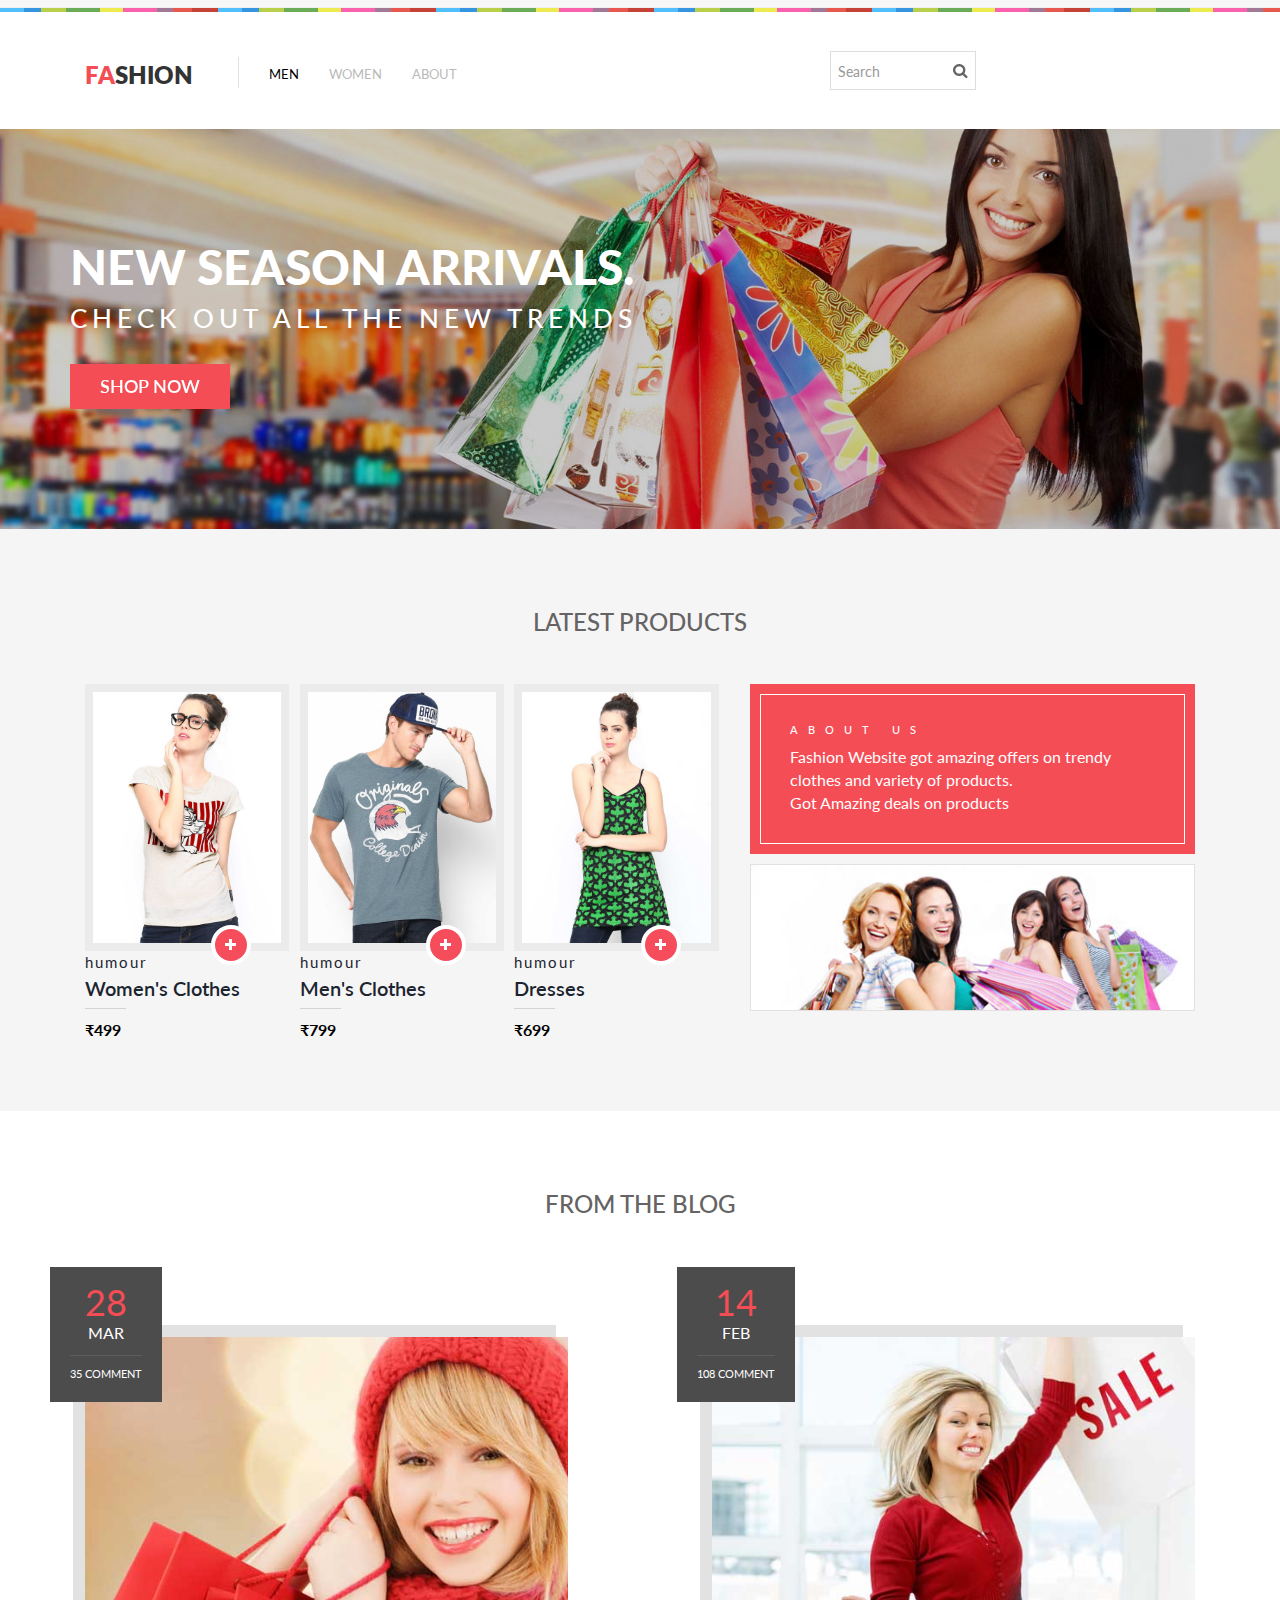
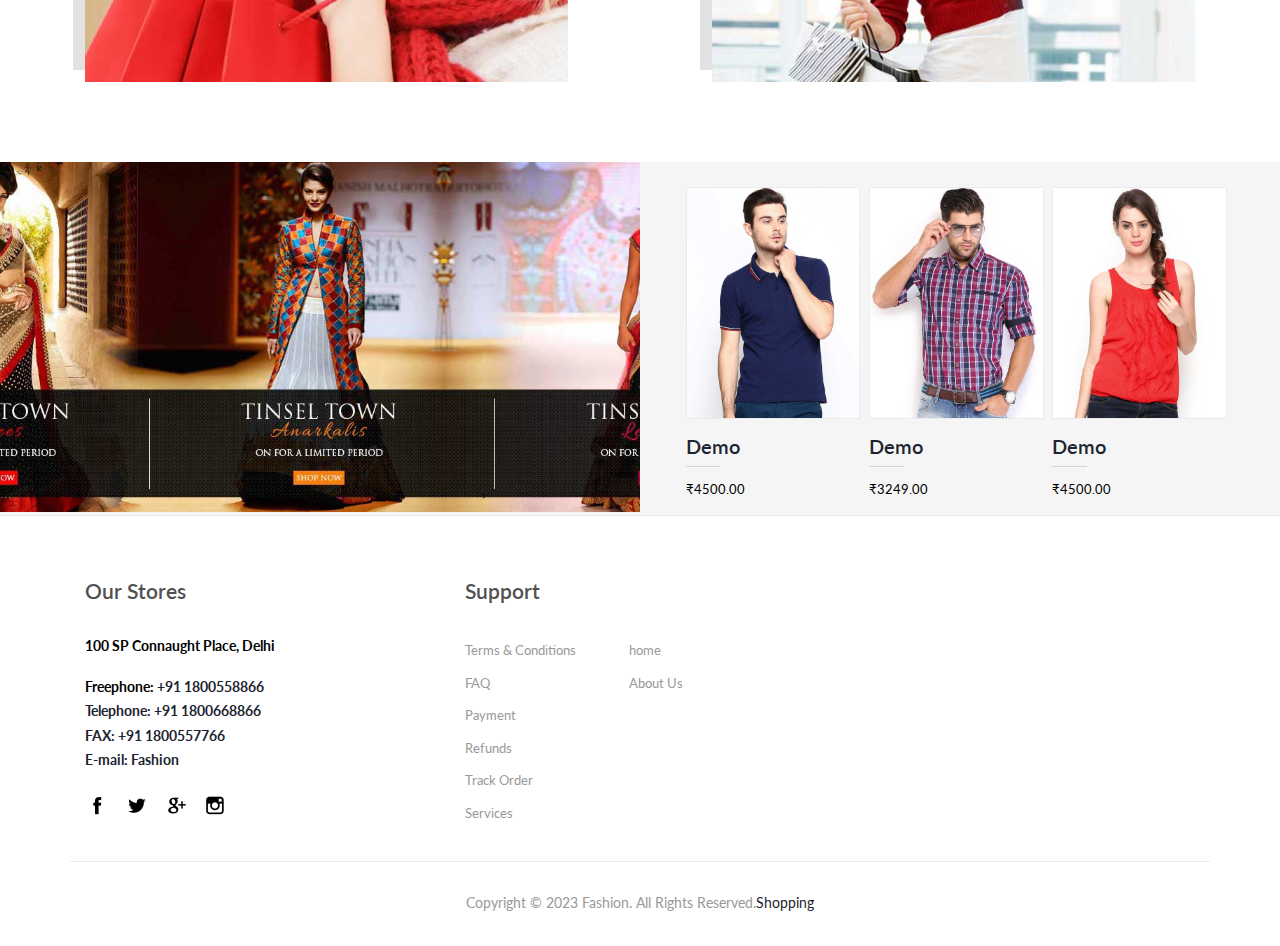
<file: web/web/index.html>
<!DOCTYPE HTML>
<html>

<head>
	<title>Fashion Shopping </title>
	<meta name="viewport" content="width=device-width, initial-scale=1">
	<meta http-equiv="Content-Type" content="text/html; charset=utf-8" />
	<script type="application/x-javascript"> addEventListener("load", function() { setTimeout(hideURLbar, 0); }, false); 
		function hideURLbar()
		{ window.scrollTo(0,1); }
	</script>
	<link href="css/bootstrap.css" rel='stylesheet' type='text/css' />
	<link href="css/style.css" rel='stylesheet' type='text/css' />
	<link href="css/megamenu.css" rel="stylesheet" type="text/css" media="all" />
	<script src="js/simpleCart.min.js"> </script>
	<link href='http://fonts.googleapis.com/css?family=Lato:100,200,300,400,500,600,700,800,900' rel='stylesheet'
		type='text/css'>
	<script type="text/javascript" src="js/jquery-1.11.1.min.js"></script>
	<script type="text/javascript" src="js/megamenu.js"></script>
	<script>$(document).ready(function () { $(".megamenu").megamenu(); });</script>
</head>

<body>
	<div class="header_top">
		<div class="container">

			<div class="cssmenu">
			</div>
		</div>
	</div>
	<div class="wrap-box"></div>
	<div class="header_bottom">
		<div class="container">
			<div class="col-xs-8 header-bottom-left">
				<div class="col-xs-2 logo">
					<h1><a href="index.html"><span>Fa</span>shion</a></h1>
				</div>
				<div class="col-xs-6 menu">
					<ul class="megamenu skyblue">
						<li class="active grid"><a class="color1" href="index.html">Men</a>
							<div class="megapanel">
								<div class="row">
									<div class="col1">
										<div class="h_nav">
											<ul>
												<li><a href="men.html">Accessories</a></li>
												<li><a href="men.html">Hoodies & Sweatshirts</a></li>
												<li><a href="men.html">Jackets & Coats</a></li>
												<li><a href="men.html">Jeans</a></li>
												<li><a href="men.html">Leather Jackets</a></li>
												<li><a href="men.html">Long Sleeve T-Shirts</a></li>
											</ul>
										</div>
									</div>
									<div class="col1">
										<div class="h_nav">
											<ul>
												<li><a href="men.html">Shirts</a></li>
												<li><a href="men.html">Shoes, Boots & Trainers</a></li>
												<li><a href="men.html">Shorts</a></li>
												<li><a href="men.html">Suits & Blazers</a></li>
												<li><a href="men.html">T-Shirts</a></li>
												<li><a href="men.html">Underwear & Socks</a></li>
											</ul>
										</div>
									</div>
								</div>
							</div>
						</li>
						<li class="grid"><a class="color2" href="men.html">Women</a>
							<div class="megapanel">
								<div class="row">
									<div class="col1">
										<div class="h_nav">
											<ul>
												<li><a href="men.html">Bags</a></li>
												<li><a href="men.html">Caps & Hats</a></li>
												<li><a href="men.html">Jewellery</a></li>
												<li><a href="men.html">Jumpers & Cardigans</a></li>
												<li><a href="men.html">Loungewear</a></li>
											</ul>
										</div>
									</div>
									<div class="col1">
										<div class="h_nav">
											<ul>
												<li><a href="men.html">Sunglasses</a></li>
												<li><a href="men.html">Sweatpants</a></li>
												<li><a href="men.html">Swimwear</a></li>
												<li><a href="men.html">Trousers & Chinos</a></li>
												<li><a href="men.html">Vests</a></li>
											</ul>
										</div>
									</div>
								</div>
							</div>
						</li>
						<li><a class="color4" href="about.html">About</a></li>

					</ul>
				</div>
			</div>
			<div class="col-xs-4 header-bottom-right">
				<div class="box_1-cart">
					</a>
				</div>

				<div class="clearfix"> </div>
			</div>
			<div class="search">
				<input type="text" name="s" class="textbox" value="Search" onfocus="this.value = '';"
					onblur="if (this.value == '') {this.value = 'Search';}">
				<input type="submit" value="Subscribe" id="submit" name="submit">
				<div id="response"> </div>
			</div>
			<div class="clearfix"></div>
		</div>
		<div class="clearfix"></div>
	</div>
	</div>
	<div class="banner">
		<div class="container">
			<div class="banner_desc">
				<h1>New Season Arrivals.</h1>
				<h2>Check out all the new trends</h2>
				<div class="button">
					<a href="home.html" class="hvr-shutter-out-horizontal">Shop Now</a>
				</div>
			</div>
		</div>
	</div>
	<div class="content_top">
		<h3 class="m_1">Latest Products</h3>
		<div class="container">
			<div class="box_1">
				<div class="col-md-7">
					<div class="section group">
						<div class="col_1_of_3 span_1_of_3 simpleCart_shelfItem">
							<div class="shop-holder">
								<div class="product-img">
									<a href="single.html">
										<img width="225" height="265" src="images/pic1.jpg" class="img-responsive"
											alt="item4">
									</a>
									<a href="" class="button item_add"></a>
								</div>
							</div>
							<div class="shop-content" style="height: 80px;">
								<div><a href="single.html" rel="tag">humour</a></div>
								<h3><a href="single.html">Women's Clothes</a></h3>
								<span class="amount item_price">₹499</span>
							</div>
						</div>
						<div class="col_1_of_3 span_1_of_3 simpleCart_shelfItem">
							<div class="shop-holder">
								<div class="product-img">
									<a href="single.html">
										<img width="225" height="265" src="images/pic2.jpg" class="img-responsive"
											alt="item4">
									</a>
									<a href="" class="button item_add"></a>
								</div>
							</div>
							<div class="shop-content" style="height: 80px;">
								<div><a href="single.html" rel="tag">humour</a></div>
								<h3><a href="single.html">Men's Clothes</a></h3>
								<span class="amount item_price">₹799</span>
							</div>
						</div>
						<div class="col_1_of_3 span_1_of_3 simpleCart_shelfItem">
							<div class="shop-holder">
								<div class="product-img">
									<a href="single.html">
										<img width="225" height="265" src="images/pic3.jpg" class="img-responsive"
											alt="item4">
									</a>
									<a href="" class="button item_add"></a>
								</div>
							</div>
							<div class="shop-content" style="height: 80px;">
								<div><a href="single.html" rel="tag">humour</a></div>
								<h3><a href="single.html">Dresses</a></h3>
								<span class="amount item_price">₹699</span>
							</div>
						</div>
						<div class="clearfix"></div>
					</div>
				</div>
				<div class="col-md-5 row_3">
					<div class="about-block-content">
						<div class="border-add"></div>
						<h4>About Us</h4>
						<p>Fashion Website got amazing offers on trendy clothes and variety of products.</p>
						<p>Got Amazing deals on products</p>
						<p> </p>
					</div>
					<img src="images/pic9.jpg" class="img-responsive" alt="" />
				</div>
				<div class="clearfix"></div>
			</div>
		</div>
	</div>
	<div class="content_bottom">
		<div class="container">
			<h2 class="m_3">From the Blog</h2>
			<div class="grid_1">
				<div class="col-md-6 blog_1"><a href="index_single.html">
						<div class="item-inner">
							<img src="images/pic7.jpg" class="img-responsive" alt="" />
							<div class="date-comments">
								<div class="time"><span class="date"><span class="word1">28</span> <span
											class="word2">Mar</span> </span></div>
								<div class="comments">
									<span><span class="word1">35</span>
										<span class="word2">comment</span></span>
								</div>
							</div>
						</div>
					</a></div>
				<div class="col-md-6 row_2"><a href="index_single.html">
						<div class="item-inner">
							<img src="images/pic8.jpg" class="img-responsive" alt="" />
							<div class="date-comments">
								<div class="time"><span class="date"><span class="word1">14</span> <span
											class="word2">Feb</span> </span></div>
								<div class="comments">
									<span><span class="word1">108</span>
										<span class="word2">comment</span></span>
								</div>
							</div>
						</div>
					</a></div>
				<div class="clearfix"></div>
			</div>
		</div>
	</div>
	<div class="content_bottom-grid">
		<div class="col-md-6 row_4"></div>
		<div class="col-md-6">
			<div class="row_5">
				<div class="col_1_of_3 span_1_of_3">
					<div class="shop-holder1">
						<a href="single.html"><img src="images/pic4.jpg" class="img-responsive" alt="" /></a>
					</div>
					<div class="shop-content" style="height: 80px;">
						<h3><a href="single.html">Demo</a></h3>
						<span><span class="amount">₹4500.00</span></span>
					</div>
				</div>
				<div class="col_1_of_3 span_1_of_3">
					<div class="shop-holder1">
						<a href="single.html"><img src="images/pic5.jpg" class="img-responsive" alt="" /></a>
					</div>
					<div class="shop-content" style="height: 80px;">
						<h3><a href="single.html">Demo</a></h3>
						<span><span class="amount">₹3249.00</span></span>
					</div>
				</div>
				<div class="col_1_of_3 span_1_of_3">
					<div class="shop-holder1">
						<a href="single.html"><img src="images/pic6.jpg" class="img-responsive" alt="" /></a>
					</div>
					<div class="shop-content" style="height: 80px;">
						<h3><a href="single.html">Demo</a></h3>
						<span><span class="amount">₹4500.00</span></span>
					</div>
				</div>
				<div class="clearfix"></div>
			</div>
		</div>
		<div class="clearfix"> </div>
	</div>
	<div class="footer">
		<div class="container">
			<div class="footer_top">
				<div class="col-md-4 box_3">
					<h3>Our Stores</h3>
					<address class="address">
						<p style="color:black; font-weight:bold">100 SP Connaught Place, Delhi</p>
						<dl>
							<dt></dt>
							<dd style="color:black; font-weight:bold">Freephone: <span> <a
										href=“tel:+911800558866”</span>+91 1800558866</dd>
							<dd style="color:black; font-weight:bold">Telephone: <span> <a
										href=“tel:+911800558866”</span>+91 1800668866</dd>
							<dd style="color:black; font-weight:bold">FAX: <span> <a href=“tel:+911800558866”</span>+91
										1800557766</dd>
							<dd style="color:black; font-weight:bold">E-mail:<span> <a
										href="example2655@.com"></span>Fashion</a></dd>
						</dl>
					</address>
					<ul class="footer_social">
						<li><a href="https://www.facebook.com/" target="_blank"> <i class="fb"> </i> </a></li>
						<li><a href="https://twitter.com/" target="_blank"><i class="tw"> </i> </a></li>
						<li><a href="https://google.com/" target="_blank"><i class="google"> </i> </a></li>
						<li><a href="https://instagram.com/" target="_blank"><i class="instagram"> </i> </a></li>
					</ul>
				</div>
			<!--	<div class="col-md-4 box_3">
					<h3>Blog Posts</h3>
					<h4><a href="#">Sed ut perspiciatis unde omnis</a></h4>
					<p>The standard chunk of Lorem Ipsum used since the 1500s is reproduced</p>
					<h4><a href="#">Sed ut perspiciatis unde omnis</a></h4>
					<p>The standard chunk of Lorem Ipsum used since the 1500s is reproduced</p>
					<h4><a href="#">Sed ut perspiciatis unde omnis</a></h4>
					<p>The standard chunk of Lorem Ipsum used since the 1500s is reproduced</p>
				</div>-->
				<div class="col-md-4 box_3">
					<h3>Support</h3>
					<ul class="list_1">
						<li><a href="#">Terms & Conditions</a></li>
						<li><a href="#">FAQ</a></li>
						<li><a href="#">Payment</a></li>
						<li><a href="#">Refunds</a></li>
						<li><a href="#">Track Order</a></li>
						<li><a href="#">Services</a></li>
					</ul>
					<ul class="list_1">
						<li><a href="index.html">home</a></li>
						<li><a href="home.html">About Us</a></li>
					</ul>
					<div class="clearfix"> </div>
				</div>
				<div class="clearfix"> </div>
			</div>
			<div class="footer_bottom">
				<div class="copy">
					<p>Copyright © 2023 Fashion. All Rights Reserved.<a href="index.html">Shopping</a> </p>
				</div>
			</div>
		</div>
	</div>
</body>

</html>
</file>
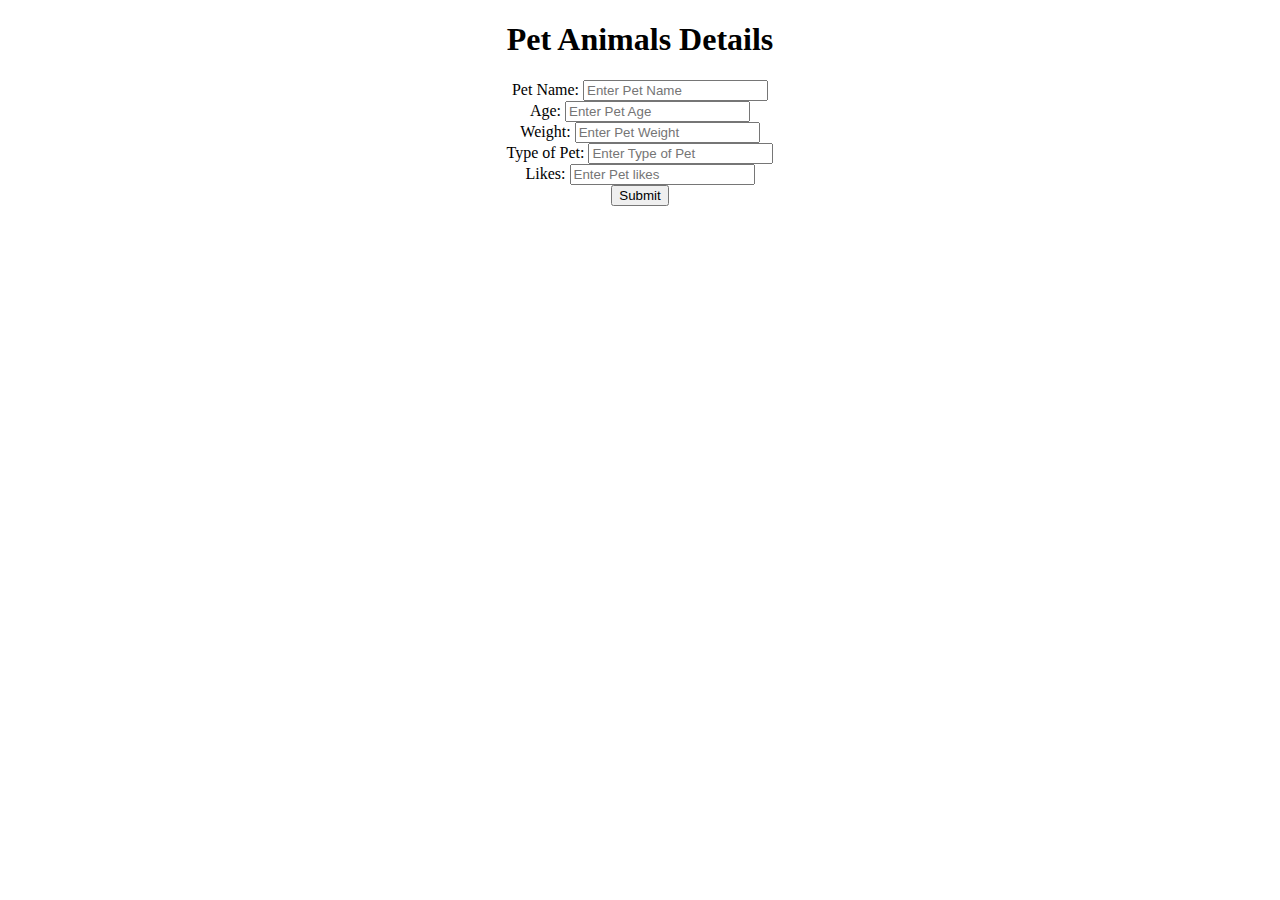
<file: web/web/ab.html>
<!DOCTYPE html>
<html lang="en">
<head>
    <meta charset="UTF-8">
    <meta name="viewport" content="width=device-width, initial-scale=1.0">
    <title>Document</title>
</head>
<body>
    <center>
        <h1>Pet Animals Details</h1>
        <form>
            Pet Name: <input type="text" name="pname" placeholder="Enter Pet Name"><br>
            Age: <input type="text" name="page" placeholder="Enter Pet Age"><br>
            Weight: <input type="text" name="pweight" placeholder="Enter Pet Weight"><br>
            Type of Pet: <input type="text" name="ptype" placeholder="Enter Type of Pet"><br>
            Likes: <input type="text" name="plike" placeholder="Enter Pet likes"><br>
            <input type="submit" id="i1">
        </form>
    </center>
    <script>
        var f=document.querySelectorAll("form")[0];
        var c,d,e;
        function sub(){
            c={Pet_name:f.pname.value,
                   Pet_Age:f.page.value,
                   Pet_Weight: f.pweight.value,
                   Pet_type: f.ptype.value,
                   Pet_likes:f.plike.value};
        }
        c={Pet_name:f.pname.value,
                   Pet_Age:f.page.value,
                   Pet_Weight: f.pweight.value,
                   Pet_type: f.ptype.value,
                   Pet_likes:f.plike.value};
        document.write(f.pname.value);
        d=JSON.stringify(c);
        e=JSON.parse(d);
        console.log(d);
        console.log(e);
        f.onsubmit=sub;
    </script>
</body>
</html>
</file>
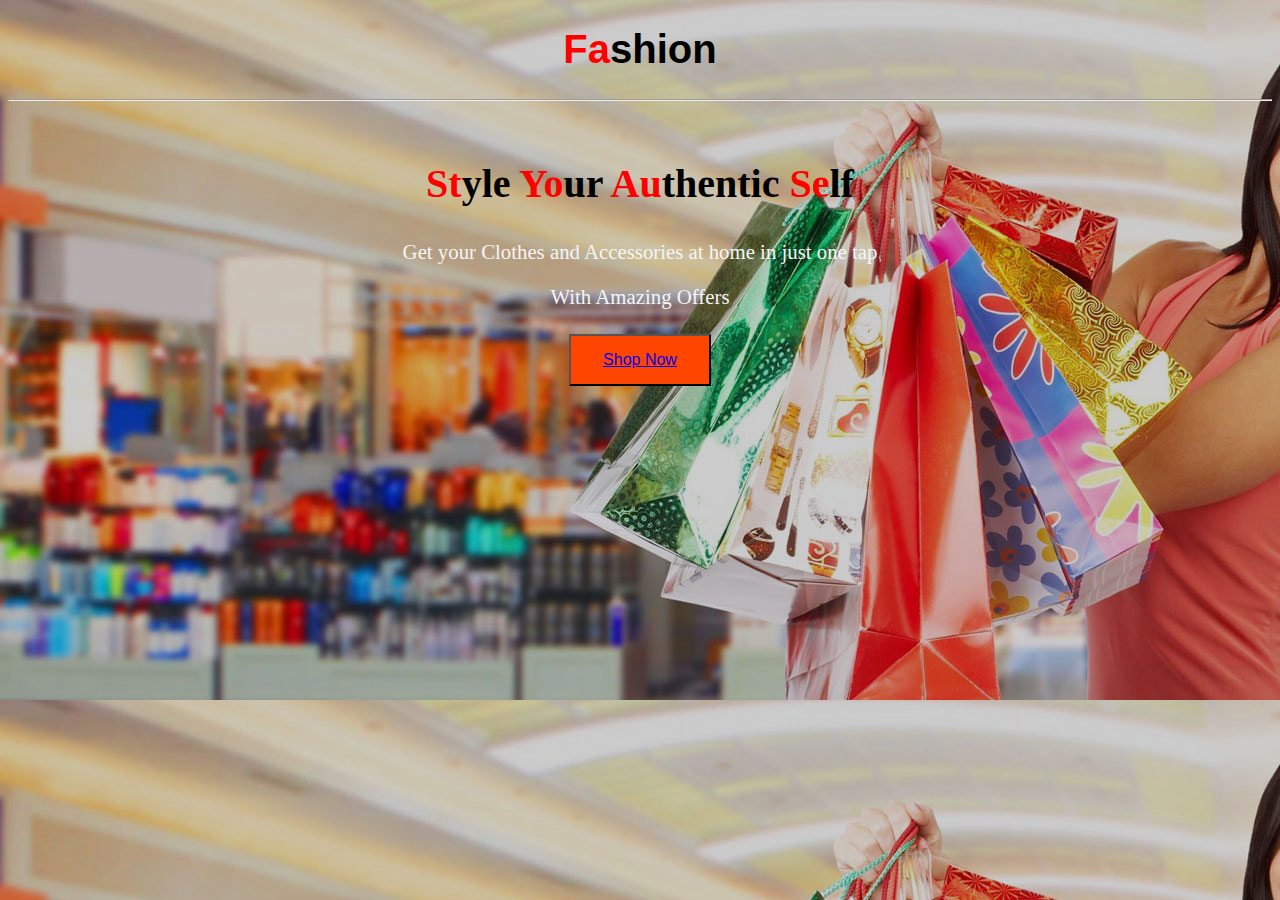
<file: web/web/aboutus.html>
<!DOCTYPE html>
<html lang="en">
<head>
    <meta charset="UTF-8">
    <meta name="viewport" content="width=device-width, initial-scale=1.0">
    <title>About</title>
    <link rel="stylesheet" href="nstyles.css">
</head>
<body>
    <center>
    <h1 class="c2"><span>Fa</span>shion</h1>
    <hr>
    <br>
    <h2><span> St</span>yle <span>Yo</span>ur <span>Au</span>thentic <span>Se</span>lf</h2>
    <h3>Get your Clothes and Accessories at home in just one tap</h3>
    <h3>With Amazing Offers</h3>
    <button type="button"><a href="loginSignup.html">Shop Now</a></button>
</center>
</body>
</html>
</file>
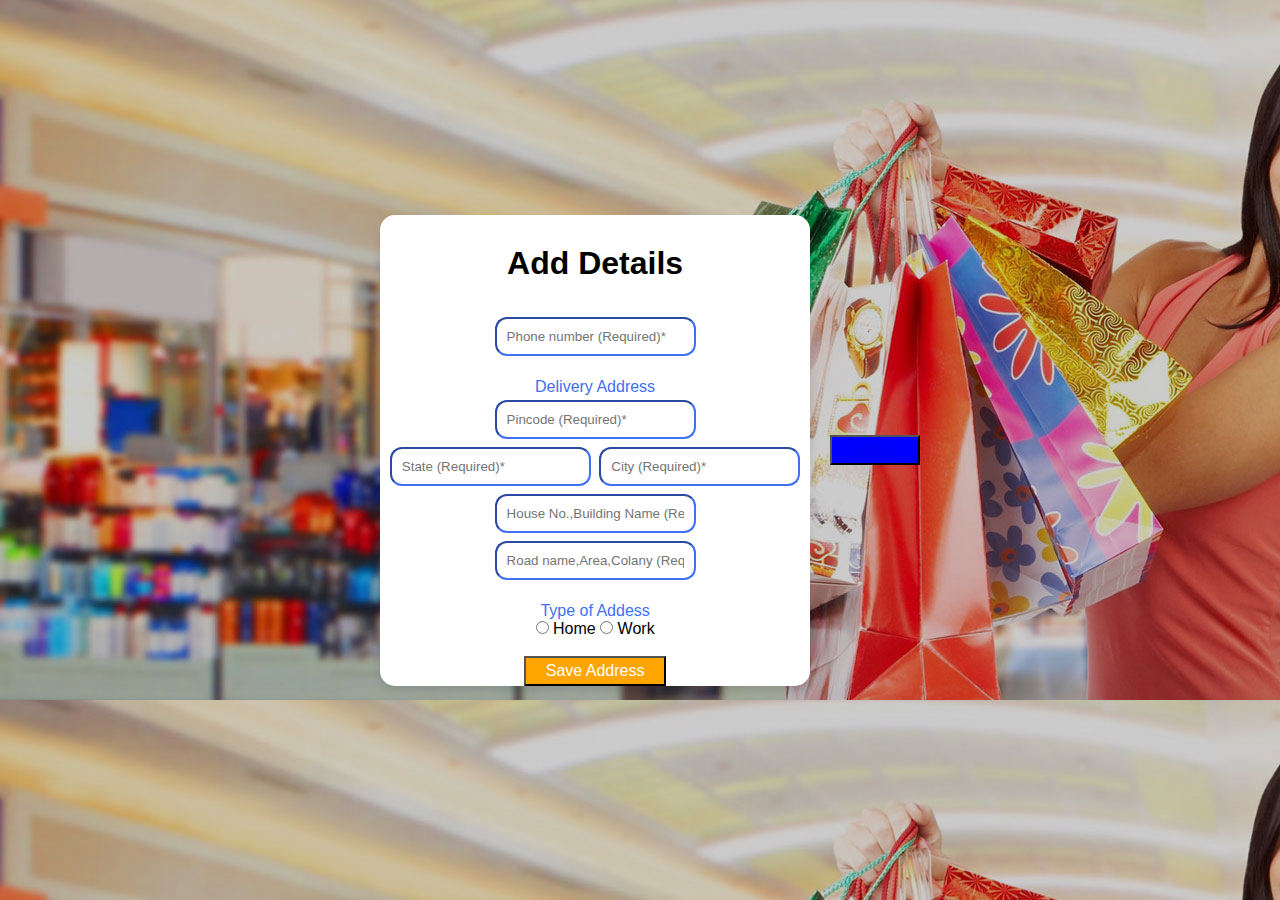
<file: web/web/address.html>
<!DOCTYPE html>
<html lang="en">
<head>
    <meta charset="UTF-8">
    <meta name="viewport" content="width=device-width, initial-scale=1.0">
    <title>Fashion</title>
    <link rel="stylesheet" href="add.css">
</head>
<body>
    <div class="container">
        <center>
    <h3 class="c1">Add Details</h3>
    <br>
    <form>
        <input type="text" placeholder="Phone number (Required)*" class="c2" name="phn">
        <br>
        <br>
        <P>Delivery Address</P>
        <input type="text" placeholder="Pincode (Required)*" class="c2" name="phn">
        <br>
        <input type="text" placeholder="State (Required)*" class="c2">
        <input type="text" placeholder="City (Required)*" class="c2">
        <br>
        <input type="text" placeholder="House No.,Building Name (Required)*" class="c2">
        <br>
        <input type="text" placeholder="Road name,Area,Colany (Required)*" class="c2">
        <br>
        <br>
        <p>Type of Addess</p>
        <input type="radio" name="address_type" value="Home" id="i1">
        <label>Home</label>
        <input type="radio" name="address_type" value="Work" id="i1">
        <label>Work</label>
        <br>
        <br>
        <input type="button" class="c3" value="Save Address">
        <br>
    </form>
        </center>
</div>
    <button><a href="index.html">Skip-></a></button>
    <script src="validateph.js"></script>
</body>
</html>
</file>
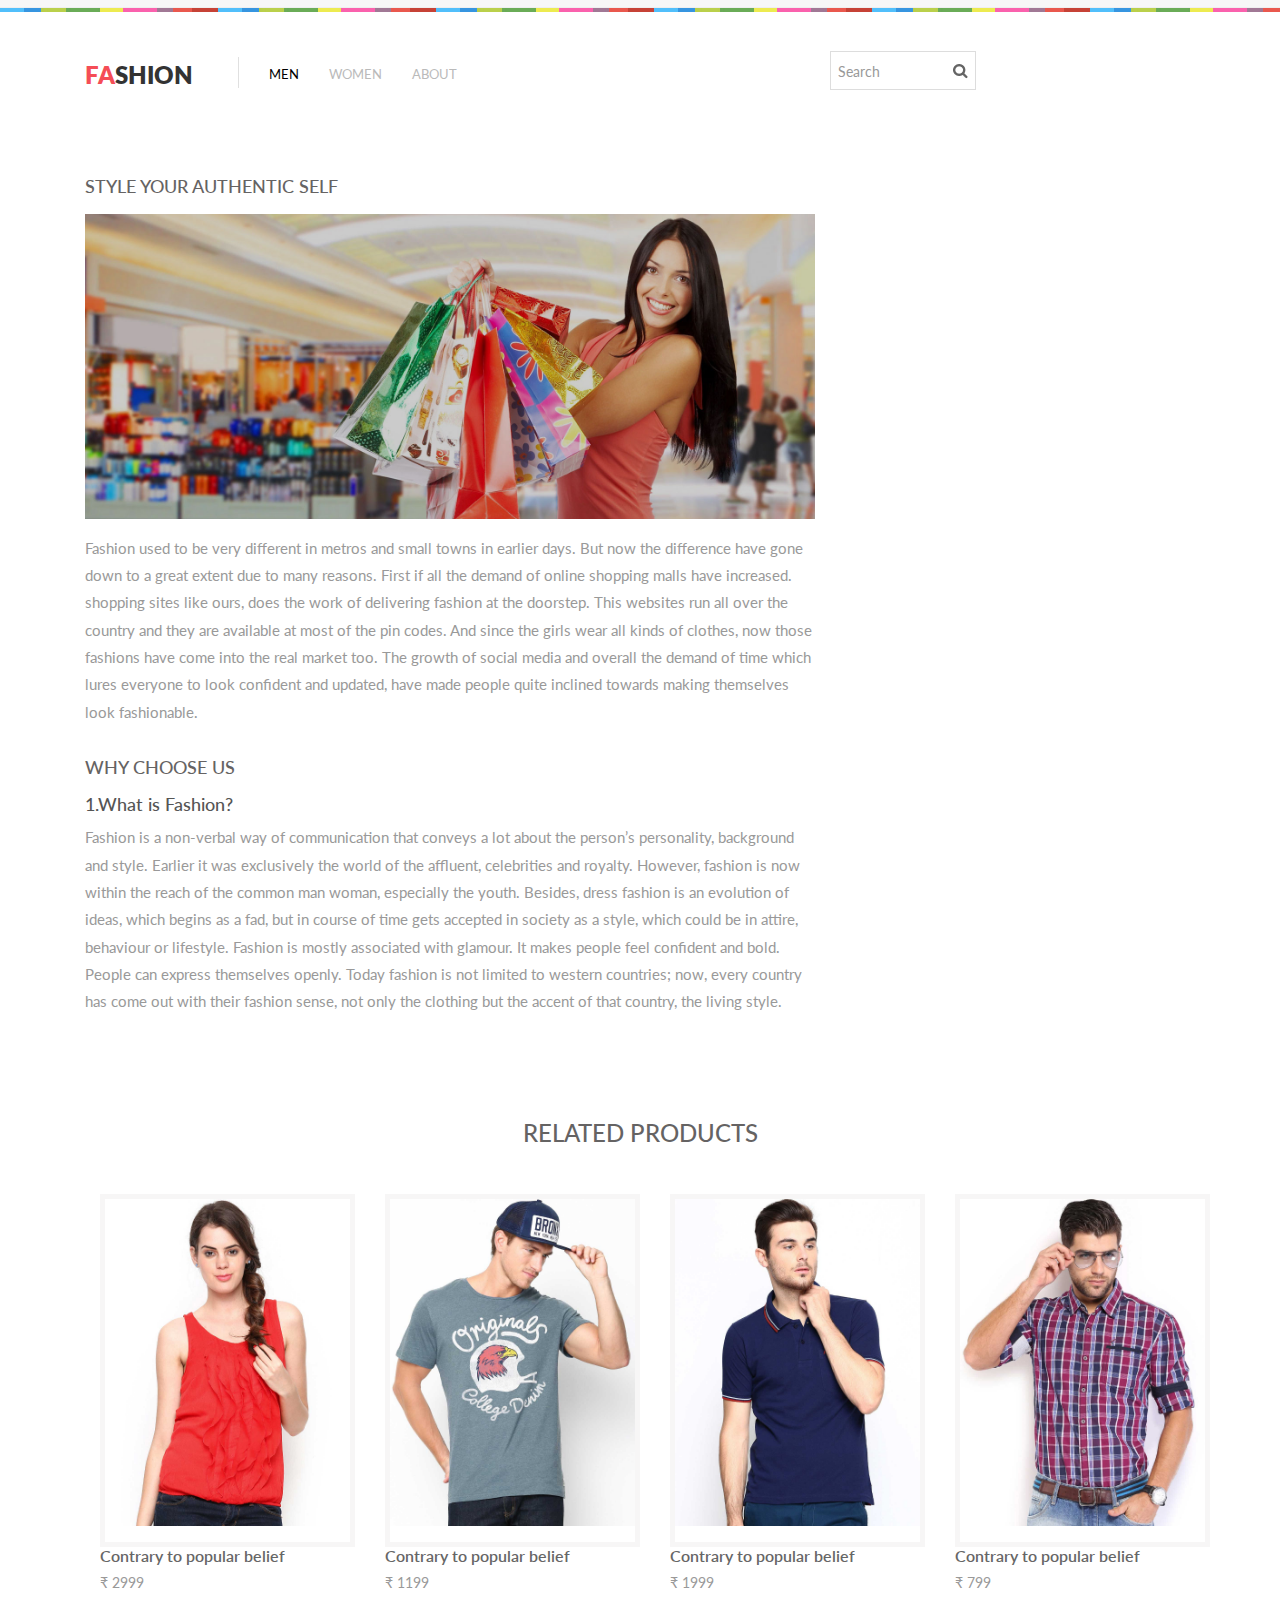
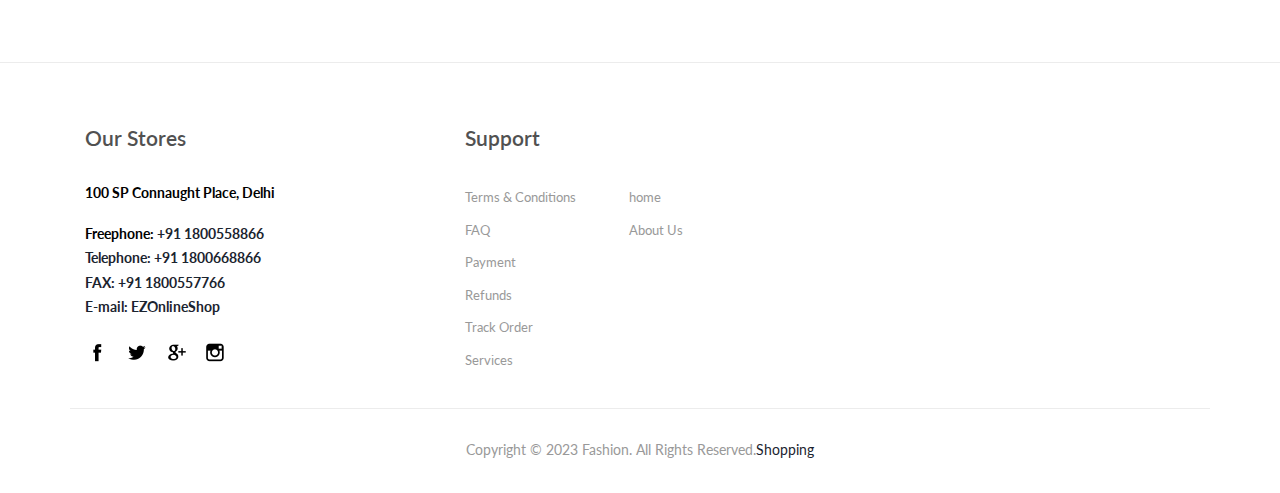
<file: web/web/home.html>
<!DOCTYPE HTML>
<h<!DOCTYPE HTML>
	<html>
	<head>
		<title>E-Commerce online Shopping </title>
		<meta name="viewport" content="width=device-width, initial-scale=1">
		<meta http-equiv="Content-Type" content="text/html; charset=utf-8" />
		<script type="application/x-javascript"> addEventListener("load", function() { setTimeout(hideURLbar, 0); }, false); 
			function hideURLbar()
			{ window.scrollTo(0,1); }
		</script>
		<link href="css/bootstrap.css" rel='stylesheet' type='text/css' />
		<link href="css/style.css" rel='stylesheet' type='text/css' />
		<link href="css/megamenu.css" rel="stylesheet" type="text/css" media="all" />
		<script src="js/simpleCart.min.js"> </script>
<link href='http://fonts.googleapis.com/css?family=Lato:100,200,300,400,500,600,700,800,900' rel='stylesheet' type='text/css'>
<script type="text/javascript" src="js/jquery-1.11.1.min.js"></script>
<script type="text/javascript" src="js/megamenu.js"></script>
		<script>$(document).ready(function () { $(".megamenu").megamenu(); });</script>
	</head>
<body>
	<div class="header_top">
		<div class="container">

			<div class="cssmenu">
			</div>
		</div>
	</div>
	<div class="wrap-box"></div>
	<div class="header_bottom">
		<div class="container">
			<div class="col-xs-8 header-bottom-left">
				<div class="col-xs-2 logo">
					<h1><a href="index.html"><span>Fa</span>shion</a></h1>
				</div>
				<div class="col-xs-6 menu">
					<ul class="megamenu skyblue">
						<li class="active grid"><a class="color1" href="index.html">Men</a>
							<div class="megapanel">
								<div class="row">
									<div class="col1">
										<div class="h_nav">
											<ul>
												<li><a href="men.html">Accessories</a></li>
												<li><a href="men.html">Hoodies & Sweatshirts</a></li>
												<li><a href="men.html">Jackets & Coats</a></li>
												<li><a href="men.html">Jeans</a></li>
												<li><a href="men.html">Leather Jackets</a></li>
												<li><a href="men.html">Long Sleeve T-Shirts</a></li>
											</ul>
										</div>
									</div>
									<div class="col1">
										<div class="h_nav">
											<ul>
												<li><a href="men.html">Shirts</a></li>
												<li><a href="men.html">Shoes, Boots & Trainers</a></li>
												<li><a href="men.html">Shorts</a></li>
												<li><a href="men.html">Suits & Blazers</a></li>
												<li><a href="men.html">T-Shirts</a></li>
												<li><a href="men.html">Underwear & Socks</a></li>
											</ul>
										</div>
									</div>
								</div>
							</div>
						</li>
						<li class="grid"><a class="color2" href="men.html">Women</a>
							<div class="megapanel">
								<div class="row">
									<div class="col1">
										<div class="h_nav">
											<ul>
												<li><a href="men.html">Bags</a></li>
												<li><a href="men.html">Caps & Hats</a></li>
												<li><a href="men.html">Jewellery</a></li>
												<li><a href="men.html">Jumpers & Cardigans</a></li>
												<li><a href="men.html">Loungewear</a></li>
											</ul>
										</div>
									</div>
									<div class="col1">
										<div class="h_nav">
											<ul>
												<li><a href="men.html">Sunglasses</a></li>
												<li><a href="men.html">Sweatpants</a></li>
												<li><a href="men.html">Swimwear</a></li>
												<li><a href="men.html">Trousers & Chinos</a></li>
												<li><a href="men.html">Vests</a></li>
											</ul>
										</div>
									</div>
								</div>
							</div>
						</li>
						<li><a class="color4" href="index.html">About</a></li>
						
					</ul>
				</div>
			</div>
			<div class="col-xs-4 header-bottom-right">
				<div class="box_1-cart">
					</a>
				</div>

				<div class="clearfix"> </div>
			</div>
			<div class="search">
				<input type="text" name="s" class="textbox" value="Search" onfocus="this.value = '';"
					onblur="if (this.value == '') {this.value = 'Search';}">
				<input type="submit" value="Subscribe" id="submit" name="submit">
				<div id="response"> </div>
			</div>
			<div class="clearfix"></div>
		</div>
		<div class="clearfix"></div>
	</div>
	</div>
<div class="single_top">
	 <div class="container"> 
	  <div class="box_4">
	  	<div class="col-md-8 about_left">
	  		<h1>Style Your Authentic Self</h1>
	        <img src="images/banner.jpg" class="img-responsive" alt=""/>
			<p>Fashion used to be very different in metros and small towns in earlier days. But now the difference have gone down to a great extent due to many reasons. First if all the demand of online shopping malls have increased. shopping sites like ours, does the work of delivering fashion at the doorstep. This websites run all over the country and they are available at most of the pin codes. And since the girls wear all kinds of clothes, now those fashions have come into the real market too. The growth of social media and overall the demand of time which lures everyone to look confident and updated, have made people quite inclined towards making themselves look fashionable.</p>
	       <div class="faqs">
				       <h2>Why Choose Us</h2>
				       <div class="questions">
							<h3>1.What is Fashion?</h3>
	        				<p>Fashion is a non-verbal way of communication that conveys a lot about the person’s personality, background and style. Earlier it was exclusively the world of the affluent, celebrities and royalty. However, fashion is now within the reach of the common man woman, especially the youth. Besides, dress fashion is an evolution of ideas, which begins as a fad, but in course of time gets accepted in society as a style, which could be in attire, behaviour or lifestyle. Fashion is mostly associated with glamour. It makes people feel confident and bold. People can express themselves openly. Today fashion is not limited to western countries; now, every country has come out with their fashion sense, not only the clothing but the accent of that country, the living style.</p>
	        		   </div>			    
				   </div>  	
	  	</div>
	  <!--	<div class="col-md-4 sidebar">
	  		      <h2>Testimonials</h2>
		  			    <div class="testimonials">
		  					 <h3>Finibus Bonorum Malorum<span><a href="#">http://demolink.org</a></span></h3>
		  					 <p><span class="quotes"></span>consectetur adipisicing elit, sed do eiusmod tempor incididunt ut labore et dolore magna aliqua. Ut enim ad minim veniam, quis nostrud exercitation.<span class="quotes-down"></span></p>
		  				</div>	
		  				<div class="testimonials">
		  					 <h3>Finibus Bonorum <span><a href="#">http://demolink.org</a></span></h3>
		  					 <p><span class="quotes"></span>consectetur adipisicing elit, sed do eiusmod tempor incididunt ut labore et dolore magna aliqua. Ut enim ad minim veniam, quis nostrud exercitation.<span class="quotes-down"></span></p>
		  				</div>
		  				<div class="testimonials">
		  					 <h3>H. Rackham<span><a href="#">http://demolink.org</a></span></h3>
		  					 <p><span class="quotes"></span>consectetur adipisicing elit, sed do eiusmod tempor incididunt ut labore et dolore magna aliqua. Ut enim ad minim veniam, quis nostrud exercitation.<span class="quotes-down"></span></p>
		  				</div>
		  			
	  	</div>-->
	  	<div class="clearfix"> </div>
	  </div>
   <h3 class="m_2">Related Products</h3>
         <div class="container">
          		<div class="box_3">
          			<div class="col-md-3">
          				<div class="content_box"><a href="single.html">
			   	          <img src="images/pic6.jpg" class="img-responsive" alt="">
				   	   </a>
				   </div>
				    <h4><a href="single.html">Contrary to popular belief</a></h4>
				    <p>₹ 2999</p>
			        </div>
          			<div class="col-md-3">
          				<div class="content_box"><a href="single.html">
			   	          <img src="images/pic2.jpg" class="img-responsive" alt="">
				   	   </a>
				   </div>
				    <h4><a href="single.html">Contrary to popular belief</a></h4>
				    <p>₹ 1199</p>
			        </div>
          			<div class="col-md-3">
          				<div class="content_box"><a href="single.html">
			   	          <img src="images/pic4.jpg" class="img-responsive" alt="">
				   	   </a>
				   </div>
				    <h4><a href="single.html">Contrary to popular belief</a></h4>
				    <p>₹ 1999</p>
			        </div>
          			<div class="col-md-3">
          				<div class="content_box"><a href="single.html">
			   	          <img src="images/pic5.jpg" class="img-responsive" alt="">
				   	   </a>
				   </div>
				    <h4><a href="single.html">Contrary to popular belief</a></h4>
				    <p>₹ 799</p>
			        </div>
			        <div class="clearfix"> </div>
          		</div>
          	</div>
       </div>
</div>      
<div class="footer">
	<div class="container">
		<div class="footer_top">
			<div class="col-md-4 box_3">
				<h3>Our Stores</h3>
				<address class="address">
					<p style="color:black; font-weight:bold">100 SP Connaught Place, Delhi</p>
					<dl>
						<dt></dt>
						<dd style="color:black; font-weight:bold">Freephone: <span> <a
									href=“tel:+911800558866”</span>+91 1800558866</dd>
						<dd style="color:black; font-weight:bold">Telephone: <span> <a
									href=“tel:+911800558866”</span>+91 1800668866</dd>
						<dd style="color:black; font-weight:bold">FAX: <span> <a href=“tel:+911800558866”</span>+91
									1800557766</dd>
						<dd style="color:black; font-weight:bold">E-mail:<span> <a
									href="prachipandey2802@.com"></span>EZOnlineShop</a></dd>
					</dl>
				</address>
				<ul class="footer_social">
					<li><a href="https://www.facebook.com/" target="_blank"> <i class="fb"> </i> </a></li>
					<li><a href="https://twitter.com/" target="_blank"><i class="tw"> </i> </a></li>
					<li><a href="https://google.com/" target="_blank"><i class="google"> </i> </a></li>
					<li><a href="https://instagram.com/" target="_blank"><i class="instagram"> </i> </a></li>
				</ul>
			</div>
		<!--	<div class="col-md-4 box_3">
				<h3>Blog Posts</h3>
				<h4><a href="#">Sed ut perspiciatis unde omnis</a></h4>
				<p>The standard chunk of Lorem Ipsum used since the 1500s is reproduced</p>
				<h4><a href="#">Sed ut perspiciatis unde omnis</a></h4>
				<p>The standard chunk of Lorem Ipsum used since the 1500s is reproduced</p>
				<h4><a href="#">Sed ut perspiciatis unde omnis</a></h4>
				<p>The standard chunk of Lorem Ipsum used since the 1500s is reproduced</p>
			</div>-->
			<div class="col-md-4 box_3">
				<h3>Support</h3>
				<ul class="list_1">
					<li><a href="#">Terms & Conditions</a></li>
					<li><a href="#">FAQ</a></li>
					<li><a href="#">Payment</a></li>
					<li><a href="#">Refunds</a></li>
					<li><a href="#">Track Order</a></li>
					<li><a href="#">Services</a></li>
				</ul>
				<ul class="list_1">
					<li><a href="index.html">home</a></li>
					<li><a href="about.html">About Us</a></li>
				</ul>
				<div class="clearfix"> </div>
			</div>
			<div class="clearfix"> </div>
		</div>
		<div class="footer_bottom">
			<div class="copy">
				<p>Copyright © 2023 Fashion. All Rights Reserved.<a href="index.html">Shopping</a> </p>
			</div>
		</div>
	</div>
</div>
</body>

</html>
</file>
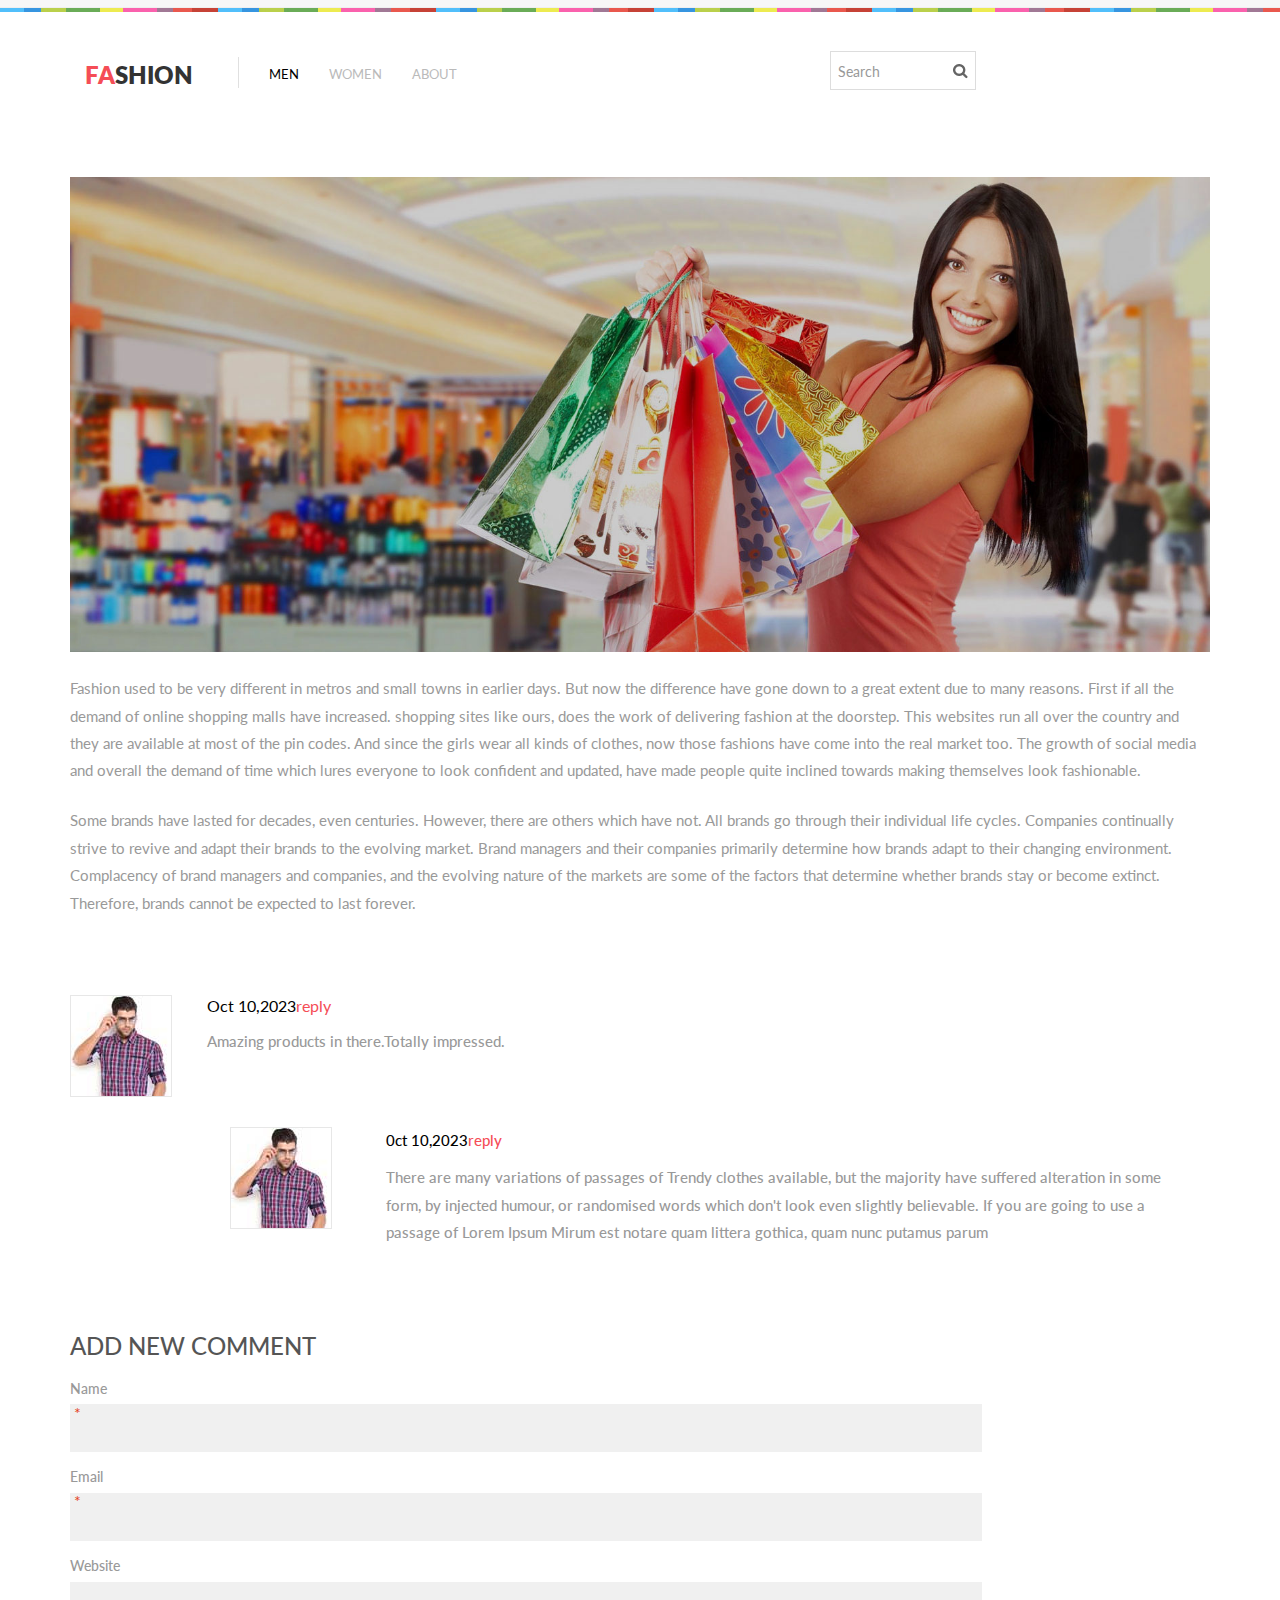
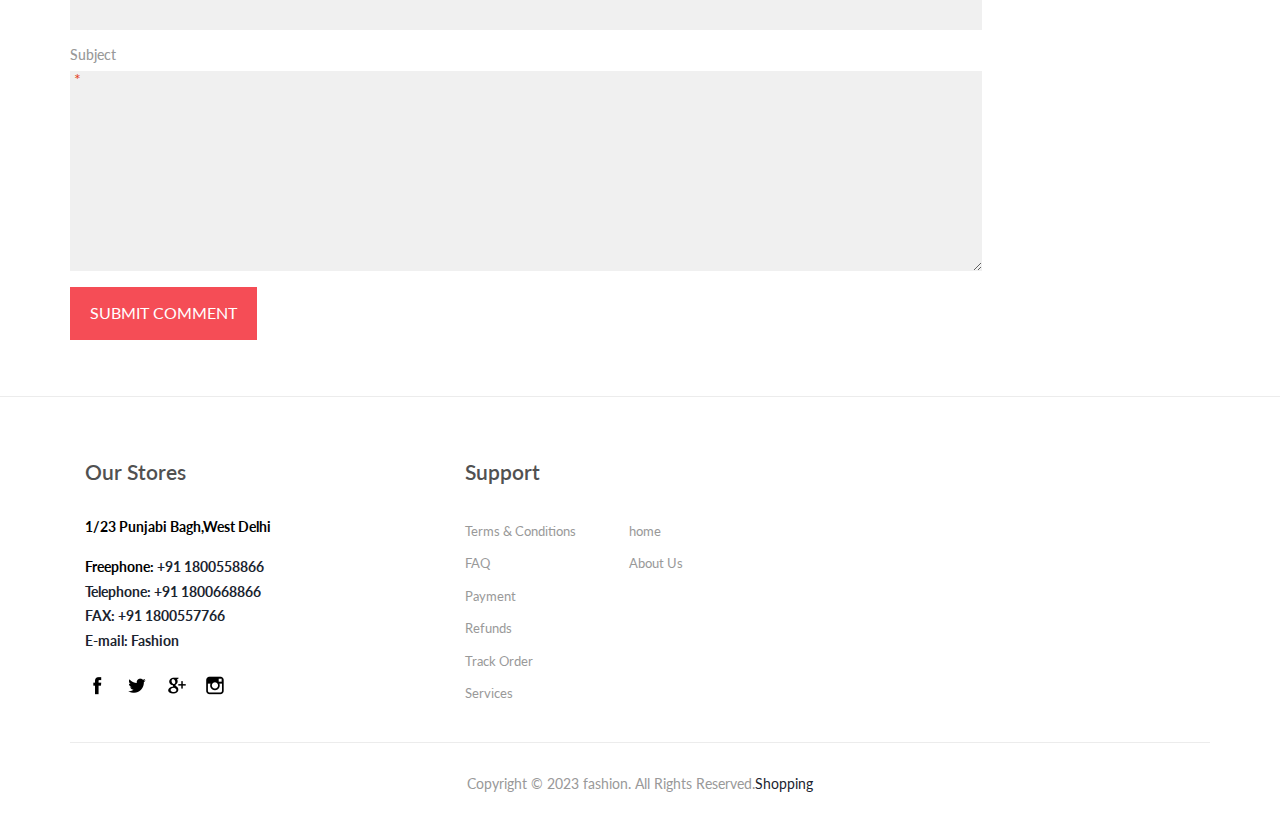
<file: web/web/index_single.html>
<!DOCTYPE HTML>
<html>
<head>
	<title>E-Commerce online Shopping </title>
	<meta name="viewport" content="width=device-width, initial-scale=1">
	<meta http-equiv="Content-Type" content="text/html; charset=utf-8" />
	<script type="application/x-javascript"> addEventListener("load", function() { setTimeout(hideURLbar, 0); }, false); 
		function hideURLbar()
		{ window.scrollTo(0,1); }
	</script>
	<link href="css/bootstrap.css" rel='stylesheet' type='text/css' />
	<link href="css/style.css" rel='stylesheet' type='text/css' />
	<link href="css/megamenu.css" rel="stylesheet" type="text/css" media="all" />
	<script src="js/simpleCart.min.js"> </script>
<link href='http://fonts.googleapis.com/css?family=Lato:100,200,300,400,500,600,700,800,900' rel='stylesheet' type='text/css'>
<script type="text/javascript" src="js/jquery-1.11.1.min.js"></script>
<script type="text/javascript" src="js/megamenu.js"></script>
	<script>$(document).ready(function () { $(".megamenu").megamenu(); });</script>
</head>

<body>
	<div class="header_top">
		<div class="container">

			<div class="cssmenu">
			</div>
		</div>
	</div>
	<div class="wrap-box"></div>
	<div class="header_bottom">
		<div class="container">
			<div class="col-xs-8 header-bottom-left">
				<div class="col-xs-2 logo">
					<h1><a href="index.html"><span>fa</span>shion</a></h1>
				</div>
				<div class="col-xs-6 menu">
					<ul class="megamenu skyblue">
						<li class="active grid"><a class="color1" href="index.html">Men</a>
							<div class="megapanel">
								<div class="row">
									<div class="col1">
										<div class="h_nav">
											<ul>
												<li><a href="men.html">Accessories</a></li>
												<li><a href="men.html">Hoodies & Sweatshirts</a></li>
												<li><a href="men.html">Jackets & Coats</a></li>
												<li><a href="men.html">Jeans</a></li>
												<li><a href="men.html">Leather Jackets</a></li>
												<li><a href="men.html">Long Sleeve T-Shirts</a></li>
											</ul>
										</div>
									</div>
									<div class="col1">
										<div class="h_nav">
											<ul>
												<li><a href="men.html">Shirts</a></li>
												<li><a href="men.html">Shoes, Boots & Trainers</a></li>
												<li><a href="men.html">Shorts</a></li>
												<li><a href="men.html">Suits & Blazers</a></li>
												<li><a href="men.html">T-Shirts</a></li>
												<li><a href="men.html">Underwear & Socks</a></li>
											</ul>
										</div>
									</div>
								</div>
							</div>
						</li>
						<li class="grid"><a class="color2" href="men.html">Women</a>
							<div class="megapanel">
								<div class="row">
									<div class="col1">
										<div class="h_nav">
											<ul>
												<li><a href="men.html">Bags</a></li>
												<li><a href="men.html">Caps & Hats</a></li>
												<li><a href="men.html">Jewellery</a></li>
												<li><a href="men.html">Jumpers & Cardigans</a></li>
												<li><a href="men.html">Loungewear</a></li>
											</ul>
										</div>
									</div>
									<div class="col1">
										<div class="h_nav">
											<ul>
												<li><a href="men.html">Sunglasses</a></li>
												<li><a href="men.html">Sweatpants</a></li>
												<li><a href="men.html">Swimwear</a></li>
												<li><a href="men.html">Trousers & Chinos</a></li>
												<li><a href="men.html">Vests</a></li>
											</ul>
										</div>
									</div>
								</div>
							</div>
						</li>
						<li><a class="color4" href="home.html">About</a></li>

					</ul>
				</div>
			</div>
			<div class="col-xs-4 header-bottom-right">
				<div class="box_1-cart">
					</a>
				</div>

				<div class="clearfix"> </div>
			</div>
			<div class="search">
				<input type="text" name="s" class="textbox" value="Search" onfocus="this.value = '';"
					onblur="if (this.value == '') {this.value = 'Search';}">
				<input type="submit" value="Subscribe" id="submit" name="submit">
				<div id="response"> </div>
			</div>
			<div class="clearfix"></div>
		</div>
		<div class="clearfix"></div>
	</div>
	</div>
	<div class="single_top">
		<div class="container">
			<div class="pages">
				<img src="images/banner.jpg" class="img-responsive" alt="" />
				<p class="m_10"> Fashion used to be very different in metros and small towns in earlier days. But now the difference have gone down to a great extent due to many reasons. First if all the demand of online shopping malls have increased. shopping sites like ours, does the work of delivering fashion at the doorstep. This websites run all over the country and they are available at most of the pin codes. And since the girls wear all kinds of clothes, now those fashions have come into the real market too. The growth of social media and overall the demand of time which lures everyone to look confident and updated, have made people quite inclined towards making themselves look fashionable.</p>
				<p class="m_11">Some brands have lasted for decades, even centuries. However, there are others which have not. All brands go through their individual life cycles. Companies continually strive to revive and adapt their brands to the evolving market.  Brand managers and their companies primarily determine how brands adapt to their changing environment. Complacency of brand managers and companies, and the evolving nature of the markets are some of the factors that determine whether brands stay or become extinct. Therefore, brands cannot be expected to last forever.</p>
				<ul class="list">
					<li>
						<div class="preview"><a href="#"><img src="images/14.jpg" class="img-responsive" alt=""></a>
						</div>
						<div class="data">
							<div class="title">Oct 10,2023<a href="#">reply</a></div>
							<p>Amazing products in there.Totally impressed.</p>
						</div>
						<div class="clearfix"></div>
					</li>
					<li class="middle">
						<div class="preview1"><a href="#"><img src="images/14.jpg" class="img-responsive" alt=""></a>
						</div>
						<div class="data-middle">
							<div class="title">0ct 10,2023<a href="#">reply</a></div>
							<p>There are many variations of passages of Trendy clothes available, but the majority have
								suffered alteration in some form, by injected humour, or randomised words which don't
								look even slightly believable. If you are going to use a passage of Lorem Ipsum Mirum
								est notare quam littera gothica, quam nunc putamus parum</p>
						</div>
						<div class="clearfix"></div>
					</li>
				</ul>
				<div class="comments-area">
					<h3>Add New Comment</h3>
					<form>
						<p>
							<label>Name</label>
							<span>*</span>
							<input type="text" value="">
						</p>
						<p>
							<label>Email</label>
							<span>*</span>
							<input type="text" value="">
						</p>
						<p>
							<label>Website</label>
							<input type="text" value="">
						</p>
						<p>
							<label>Subject</label>
							<span>*</span>
							<textarea></textarea>
						</p>
						<p>
							<input type="submit" value="Submit Comment">
						</p>
					</form>
				</div>
			</div>
		</div>
	</div>
	<div class="footer">
		<div class="container">
			<div class="footer_top">
				<div class="col-md-4 box_3">
					<h3>Our Stores</h3>
					<address class="address">
						<p style="color:black; font-weight:bold">1/23 Punjabi Bagh,West Delhi</p>
						<dl>
							<dt></dt>
							<dd style="color:black; font-weight:bold">Freephone: <span> <a
										href=“tel:+911800558866”</span>+91 1800558866</dd>
							<dd style="color:black; font-weight:bold">Telephone: <span> <a
										href=“tel:+911800558866”</span>+91 1800668866</dd>
							<dd style="color:black; font-weight:bold">FAX: <span> <a href=“tel:+911800558866”</span>+91
										1800557766</dd>
							<dd style="color:black; font-weight:bold">E-mail:<span> <a
										href="example2566@.com"></span>Fashion</a></dd>
						</dl>
					</address>
					<ul class="footer_social">
						<li><a href="https://www.facebook.com/" target="_blank"> <i class="fb"> </i> </a></li>
						<li><a href="https://twitter.com/" target="_blank"><i class="tw"> </i> </a></li>
						<li><a href="https://google.com/" target="_blank"><i class="google"> </i> </a></li>
						<li><a href="https://instagram.com/" target="_blank"><i class="instagram"> </i> </a></li>
					</ul>
				</div>
		
		<!---		<div class="col-md-4 box_3">
					<h3>Blog Posts</h3>
					<h4><a href="#">Sed ut perspiciatis unde omnis</a></h4>
					<p>The standard chunk of Lorem Ipsum used since the 1500s is reproduced</p>
					<h4><a href="#">Sed ut perspiciatis unde omnis</a></h4>
					<p>The standard chunk of Lorem Ipsum used since the 1500s is reproduced</p>
					<h4><a href="#">Sed ut perspiciatis unde omnis</a></h4>
					<p>The standard chunk of Lorem Ipsum used since the 1500s is reproduced</p>
				</div>-->
				<div class="col-md-4 box_3">
					<h3>Support</h3>
					<ul class="list_1">
						<li><a href="#">Terms & Conditions</a></li>
						<li><a href="#">FAQ</a></li>
						<li><a href="#">Payment</a></li>
						<li><a href="#">Refunds</a></li>
						<li><a href="#">Track Order</a></li>
						<li><a href="#">Services</a></li>
					</ul>
					<ul class="list_1">
						<li><a href="index.html">home</a></li>
						<li><a href="home.html">About Us</a></li>
					</ul>
					<div class="clearfix"> </div>
				</div>
				<div class="clearfix"> </div>
			</div>
			<div class="footer_bottom">
				<div class="copy">
					<p>Copyright © 2023 fashion. All Rights Reserved.<a href="index.html" >Shopping</a> </p>
				</div>
			</div>
		</div>
	</div>
</body>

</html>
</file>
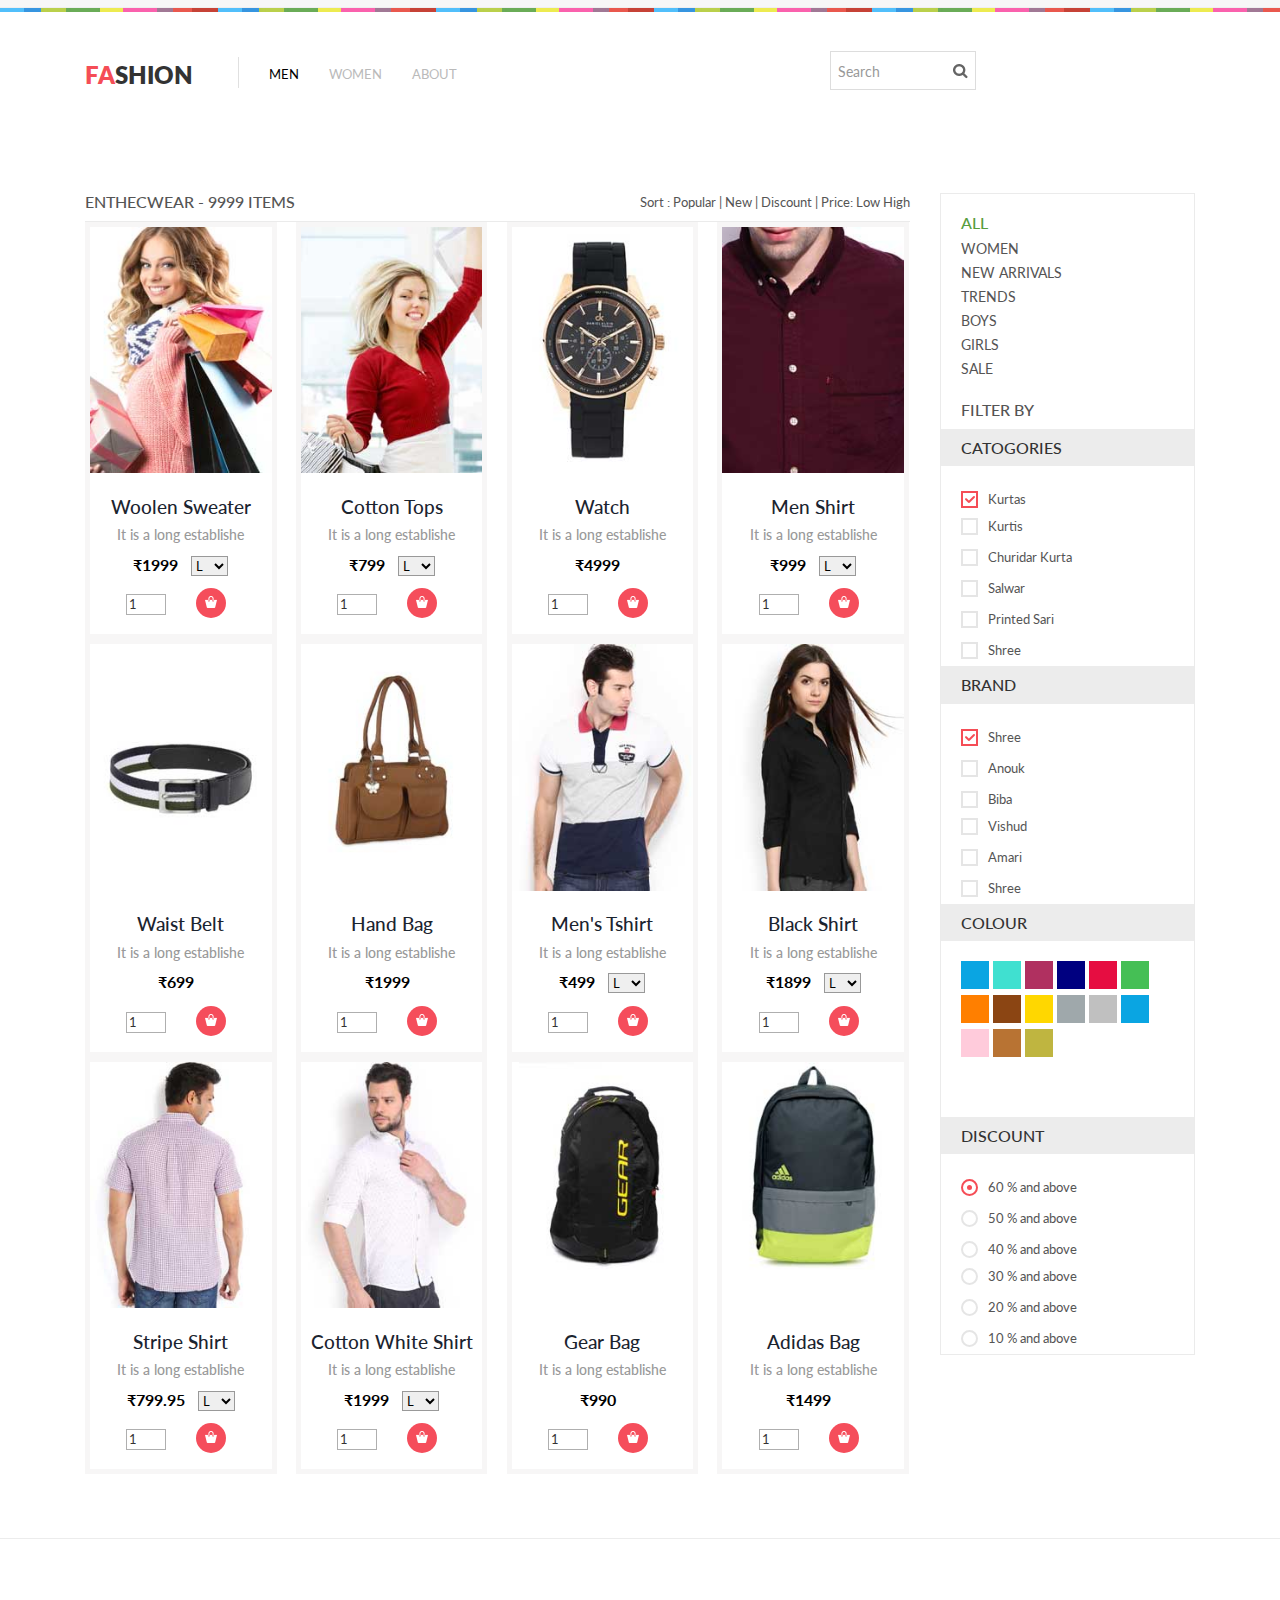
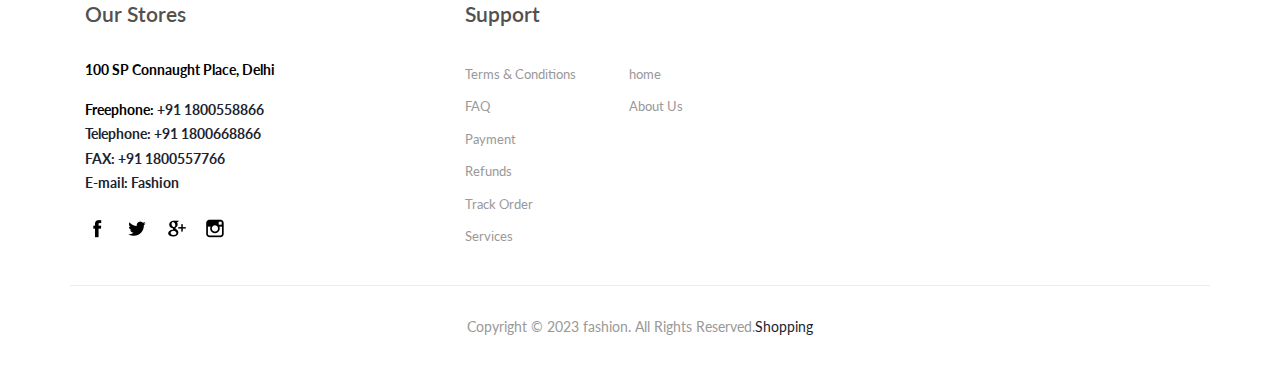
<file: web/web/men.html>
<!DOCTYPE HTML>
<html>
<head>
	<title>E-Commerce online Shopping </title>
	<meta name="viewport" content="width=device-width, initial-scale=1">
	<meta http-equiv="Content-Type" content="text/html; charset=utf-8" />
	<script type="application/x-javascript"> addEventListener("load", function() { setTimeout(hideURLbar, 0); }, false); 
		function hideURLbar()
		{ window.scrollTo(0,1); }
	</script>
	<link href="css/bootstrap.css" rel='stylesheet' type='text/css' />
	<link href="css/style.css" rel='stylesheet' type='text/css' />
	<link href="css/megamenu.css" rel="stylesheet" type="text/css" media="all" />
	<script src="js/simpleCart.min.js"> </script>
<link href='http://fonts.googleapis.com/css?family=Lato:100,200,300,400,500,600,700,800,900' rel='stylesheet' type='text/css'>
<script type="text/javascript" src="js/jquery-1.11.1.min.js"></script>
<script type="text/javascript" src="js/megamenu.js"></script>
	<script>$(document).ready(function () { $(".megamenu").megamenu(); });</script>
</head>

<body>
	<div class="header_top">
		<div class="container">

			<div class="cssmenu">
			</div>
		</div>
	</div>
	<div class="wrap-box"></div>
	<div class="header_bottom">
		<div class="container">
			<div class="col-xs-8 header-bottom-left">
				<div class="col-xs-2 logo">
					<h1><a href="index.html"><span>Fa</span>shion</a></h1>
				</div>
				<div class="col-xs-6 menu">
					<ul class="megamenu skyblue">
						<li class="active grid"><a class="color1" href="index.html">Men</a>
							<div class="megapanel">
								<div class="row">
									<div class="col1">
										<div class="h_nav">
											<ul>
												<li><a href="men.html">Accessories</a></li>
												<li><a href="men.html">Hoodies & Sweatshirts</a></li>
												<li><a href="men.html">Jackets & Coats</a></li>
												<li><a href="men.html">Jeans</a></li>
												<li><a href="men.html">Leather Jackets</a></li>
												<li><a href="men.html">Long Sleeve T-Shirts</a></li>
											</ul>
										</div>
									</div>
									<div class="col1">
										<div class="h_nav">
											<ul>
												<li><a href="men.html">Shirts</a></li>
												<li><a href="men.html">Shoes, Boots & Trainers</a></li>
												<li><a href="men.html">Shorts</a></li>
												<li><a href="men.html">Suits & Blazers</a></li>
												<li><a href="men.html">T-Shirts</a></li>
												<li><a href="men.html">Underwear & Socks</a></li>
											</ul>
										</div>
									</div>
								</div>
							</div>
						</li>
						<li class="grid"><a class="color2" href="men.html">Women</a>
							<div class="megapanel">
								<div class="row">
									<div class="col1">
										<div class="h_nav">
											<ul>
												<li><a href="men.html">Bags</a></li>
												<li><a href="men.html">Caps & Hats</a></li>
												<li><a href="men.html">Jewellery</a></li>
												<li><a href="men.html">Jumpers & Cardigans</a></li>
												<li><a href="men.html">Loungewear</a></li>
											</ul>
										</div>
									</div>
									<div class="col1">
										<div class="h_nav">
											<ul>
												<li><a href="men.html">Sunglasses</a></li>
												<li><a href="men.html">Sweatpants</a></li>
												<li><a href="men.html">Swimwear</a></li>
												<li><a href="men.html">Trousers & Chinos</a></li>
												<li><a href="men.html">Vests</a></li>
											</ul>
										</div>
									</div>
								</div>
							</div>
						</li>
						<li><a class="color4" href="home.html">About</a></li>

					</ul>
				</div>
			</div>
			<div class="col-xs-4 header-bottom-right">
				<div class="box_1-cart">
					</a>
				</div>

				<div class="clearfix"> </div>
			</div>
			<div class="search">
				<input type="text" name="s" class="textbox" value="Search" onfocus="this.value = '';"
					onblur="if (this.value == '') {this.value = 'Search';}">
				<input type="submit" value="Subscribe" id="submit" name="submit">
				<div id="response"> </div>
			</div>
			<div class="clearfix"></div>
		</div>
		<div class="clearfix"></div>
	</div>
	</div>
	<div class="container">
		<div class="women_main">
			<div class="col-md-9 w_content">
				<div class="women">
					<a href="#">
						<h4>Enthecwear - <span>9999 items</span> </h4>
					</a>
					<ul class="w_nav">
						<li>Sort : </li>
						<li><a class="active" href="#">popular</a></li> |
						<li><a href="#">new </a></li> |
						<li><a href="#">discount</a></li> |
						<li><a href="#">price: Low High </a></li>
						<div class="clear"></div>
					</ul>
					<div class="clearfix"></div>
				</div>
				<!-- grids_of_4 -->
				<div class="grids_of_4">
					<div class="grid1_of_4 simpleCart_shelfItem">
						<div class="content_box"><a href="single.html">
								<div class="view view-fifth">
									<img src="images/1.jpg" class="img-responsive" alt="" />
									<div class="mask1">
										<div class="info"> </div>
									</div>
							</a>
						</div>
						<h5><a href="single.html"> Woolen Sweater</a></h5>
						<h6>It is a long establishe</h6>
						<div class="size_1">
							<span class="item_price">₹1999</span>
							<select class="item_Size">
								<option value="Small">L</option>
								<option value="Medium">S</option>
								<option value="Large">M</option>
								<option value="Large">XL</option>
							</select>
							<div class="clearfix"></div>
						</div>
						<div class="size_2">
							<div class="size_2-left">
								<input type="text" class="item_quantity quantity_1" value="1" />
							</div>
							<div class="size_2-right"><input type="button" class="item_add add3" value="" /></div>
							<div class="clearfix"> </div>
						</div>
					</div>
				</div>
				<div class="grid1_of_4 simpleCart_shelfItem">
					<div class="content_box"><a href="single.html">
							<div class="view view-fifth">
								<img src="images/2.jpg" class="img-responsive" alt="" />
								<div class="mask1">
									<div class="info"> </div>
								</div>
						</a>
					</div>
					<h5><a href="single.html"> Cotton Tops</a></h5>
					<h6>It is a long establishe</h6>
					<div class="size_1">
						<span class="item_price">₹799</span>
						<select class="item_Size">
							<option value="Small">L</option>
							<option value="Medium">S</option>
							<option value="Large">M</option>
							<option value="Large">XL</option>
						</select>
						<div class="clearfix"></div>
					</div>
					<div class="size_2">
						<div class="size_2-left">
							<input type="text" class="item_quantity quantity_1" value="1" />
						</div>
						<div class="size_2-right"><input type="button" class="item_add add3" value="" /></div>
						<div class="clearfix"> </div>
					</div>
				</div>
			</div>
			<div class="grid1_of_4 simpleCart_shelfItem">
				<div class="content_box"><a href="single.html">
						<div class="view view-fifth">
							<img src="images/3.jpg" class="img-responsive" alt="" />
							<div class="mask1">
								<div class="info"> </div>
							</div>
					</a>
				</div>
				<h5><a href="single.html"> Watch</a></h5>
				<h6>It is a long establishe</h6>
				<div class="size_1">
					<span class="item_price">₹4999</span>
				<!----	<select class="item_Size">
						<option value="Small">L</option>
						<option value="Medium">S</option>
						<option value="Large">M</option>
						<option value="Large">XL</option>
					</select>-->
					<div class="clearfix"></div>
				</div>
				<div class="size_2">
					<div class="size_2-left">
						<input type="text" class="item_quantity quantity_1" value="1" />
					</div>
					<div class="size_2-right"><input type="button" class="item_add add3" value="" /></div>
					<div class="clearfix"> </div>
				</div>
			</div>
		</div>
		<div class="grid1_of_4 simpleCart_shelfItem">
			<div class="content_box"><a href="single.html">
					<div class="view view-fifth">
						<img src="images/4.jpg" class="img-responsive" alt="" />
						<div class="mask1">
							<div class="info"> </div>
						</div>
				</a>
			</div>
			<h5><a href="single.html"> Men Shirt</a></h5>
			<h6>It is a long establishe</h6>
			<div class="size_1">
				<span class="item_price">₹999</span>
				<select class="item_Size">
					<option value="Small">L</option>
					<option value="Medium">S</option>
					<option value="Large">M</option>
					<option value="Large">XL</option>
				</select>
				<div class="clearfix"></div>
			</div>
			<div class="size_2">
				<div class="size_2-left">
					<input type="text" class="item_quantity quantity_1" value="1" />
				</div>
				<div class="size_2-right"><input type="button" class="item_add add3" value="" /></div>
				<div class="clearfix"> </div>
			</div>
		</div>
	</div>
	<div class="clearfix"></div>
	</div>
	<div class="grids_of_4">
		<div class="grid1_of_4 simpleCart_shelfItem">
			<div class="content_box"><a href="single.html">
					<div class="view view-fifth">
						<img src="images/5.jpg" class="img-responsive" alt="" />
						<div class="mask1">
							<div class="info"> </div>
						</div>
				</a>
			</div>
			<h5><a href="single.html">Waist Belt</a></h5>
			<h6>It is a long establishe</h6>
			<div class="size_1">
				<span class="item_price">₹699</span>
			<!---	<select class="item_Size">
					<option value="Small">L</option>
					<option value="Medium">S</option>
					<option value="Large">M</option>
					<option value="Large">XL</option>
				</select>-->
				<div class="clearfix"></div>
			</div>
			<div class="size_2">
				<div class="size_2-left">
					<input type="text" class="item_quantity quantity_1" value="1" />
				</div>
				<div class="size_2-right"><input type="button" class="item_add add3" value="" /></div>
				<div class="clearfix"> </div>
			</div>
		</div>
	</div>
	<div class="grid1_of_4 simpleCart_shelfItem">
		<div class="content_box"><a href="single.html">
				<div class="view view-fifth">
					<img src="images/6.jpg" class="img-responsive" alt="" />
					<div class="mask1">
						<div class="info"> </div>
					</div>
			</a>
		</div>
		<h5><a href="single.html"> Hand Bag</a></h5>
		<h6>It is a long establishe</h6>
		<div class="size_1">
			<span class="item_price">₹1999</span>
			<!--<select class="item_Size">
				<option value="Small">L</option>
				<option value="Medium">S</option>
				<option value="Large">M</option>
				<option value="Large">XL</option>
			</select>-->
			<div class="clearfix"></div>
		</div>
		<div class="size_2">
			<div class="size_2-left">
				<input type="text" class="item_quantity quantity_1" value="1" />
			</div>
			<div class="size_2-right"><input type="button" class="item_add add3" value="" /></div>
			<div class="clearfix"> </div>
		</div>
	</div>
	</div>
	<div class="grid1_of_4 simpleCart_shelfItem">
		<div class="content_box"><a href="single.html">
				<div class="view view-fifth">
					<img src="images/7.jpg" class="img-responsive" alt="" />
					<div class="mask1">
						<div class="info"> </div>
					</div>
			</a>
		</div>
		<h5><a href="single.html"> Men's Tshirt</a></h5>
		<h6>It is a long establishe</h6>
		<div class="size_1">
			<span class="item_price">₹499</span>
			<select class="item_Size">
				<option value="Small">L</option>
				<option value="Medium">S</option>
				<option value="Large">M</option>
				<option value="Large">XL</option>
			</select>
			<div class="clearfix"></div>
		</div>
		<div class="size_2">
			<div class="size_2-left">
				<input type="text" class="item_quantity quantity_1" value="1" />
			</div>
			<div class="size_2-right"><input type="button" class="item_add add3" value="" /></div>
			<div class="clearfix"> </div>
		</div>
	</div>
	</div>
	<div class="grid1_of_4 simpleCart_shelfItem">
		<div class="content_box"><a href="single.html">
				<div class="view view-fifth">
					<img src="images/8.jpg" class="img-responsive" alt="" />
					<div class="mask1">
						<div class="info"> </div>
					</div>
			</a>
		</div>
		<h5><a href="single.html"> Black Shirt</a></h5>
		<h6>It is a long establishe</h6>
		<div class="size_1">
			<span class="item_price">₹1899</span>
			<select class="item_Size">
				<option value="Small">L</option>
				<option value="Medium">S</option>
				<option value="Large">M</option>
				<option value="Large">XL</option>
			</select>
			<div class="clearfix"></div>
		</div>
		<div class="size_2">
			<div class="size_2-left">
				<input type="text" class="item_quantity quantity_1" value="1" />
			</div>
			<div class="size_2-right"><input type="button" class="item_add add3" value="" /></div>
			<div class="clearfix"> </div>
		</div>
	</div>
	</div>
	<div class="clearfix"></div>
	</div>
	<div class="grids_of_4">
		<div class="grid1_of_4 simpleCart_shelfItem">
			<div class="content_box"><a href="single.html">
					<div class="view view-fifth">
						<img src="images/9.jpg" class="img-responsive" alt="" />
						<div class="mask1">
							<div class="info"> </div>
						</div>
				</a>
			</div>
			<h5><a href="single.html">Stripe Shirt</a></h5>
			<h6>It is a long establishe</h6>
			<div class="size_1">
				<span class="item_price">₹799.95</span>
				<select class="item_Size">
					<option value="Small">L</option>
					<option value="Medium">S</option>
					<option value="Large">M</option>
					<option value="Large">XL</option>
				</select>
				<div class="clearfix"></div>
			</div>
			<div class="size_2">
				<div class="size_2-left">
					<input type="text" class="item_quantity quantity_1" value="1" />
				</div>
				<div class="size_2-right"><input type="button" class="item_add add3" value="" /></div>
				<div class="clearfix"> </div>
			</div>
		</div>
	</div>
	<div class="grid1_of_4 simpleCart_shelfItem">
		<div class="content_box"><a href="single.html">
				<div class="view view-fifth">
					<img src="images/10.jpg" class="img-responsive" alt="" />
					<div class="mask1">
						<div class="info"> </div>
					</div>
			</a>
		</div>
		<h5><a href="single.html">Cotton White Shirt</a></h5>
		<h6>It is a long establishe</h6>
		<div class="size_1">
			<span class="item_price">₹1999</span>
			<select class="item_Size">
				<option value="Small">L</option>
				<option value="Medium">S</option>
				<option value="Large">M</option>
				<option value="Large">XL</option>
			</select>
			<div class="clearfix"></div>
		</div>
		<div class="size_2">
			<div class="size_2-left">
				<input type="text" class="item_quantity quantity_1" value="1" />
			</div>
			<div class="size_2-right"><input type="button" class="item_add add3" value="" /></div>
			<div class="clearfix"> </div>
		</div>
	</div>
	</div>
	<div class="grid1_of_4 simpleCart_shelfItem">
		<div class="content_box"><a href="single.html">
				<div class="view view-fifth">
					<img src="images/13.jpg" class="img-responsive" alt="" />
					<div class="mask1">
						<div class="info"> </div>
					</div>
			</a>
		</div>
		<h5><a href="single.html"> Gear Bag</a></h5>
		<h6>It is a long establishe</h6>
		<div class="size_1">
			<span class="item_price">₹990</span>
			<!--<select class="item_Size">
				<option value="Small">L</option>
				<option value="Medium">S</option>
				<option value="Large">M</option>
				<option value="Large">XL</option>
			</select>-->
			<div class="clearfix"></div>
		</div>
		<div class="size_2">
			<div class="size_2-left">
				<input type="text" class="item_quantity quantity_1" value="1" />
			</div>
			<div class="size_2-right"><input type="button" class="item_add add3" value="" /></div>
			<div class="clearfix"> </div>
		</div>
	</div>
	</div>
	<div class="grid1_of_4 simpleCart_shelfItem">
		<div class="content_box"><a href="single.html">
				<div class="view view-fifth">
					<img src="images/12.jpg" class="img-responsive" alt="" />
					<div class="mask1">
						<div class="info"> </div>
					</div>
			</a>
		</div>
		<h5><a href="single.html">Adidas Bag</a></h5>
		<h6>It is a long establishe</h6>
		<div class="size_1">
			<span class="item_price">₹1499</span>
		<!----	<select class="item_Size">
				<option value="Small">L</option>
				<option value="Medium">S</option>
				<option value="Large">M</option>
				<option value="Large">XL</option>
			</select>-->
			<div class="clearfix"></div>
		</div>
		<div class="size_2">
			<div class="size_2-left">
				<input type="text" class="item_quantity quantity_1" value="1" />
			</div>
			<div class="size_2-right"><input type="button" class="item_add add3" value="" /></div>
			<div class="clearfix"> </div>
		</div>
	</div>
	</div>
	<div class="clearfix"></div>
	</div>
	<!-- end grids_of_4 -->
	</div>
	<!-- start sidebar -->
	<div class="col-md-3">
		<div class="w_sidebar">
			<div class="w_nav1">
				<h4>All</h4>
				<ul>
					<li><a href="women.html">women</a></li>
					<li><a href="#">new arrivals</a></li>
					<li><a href="#">trends</a></li>
					<li><a href="#">boys</a></li>
					<li><a href="#">girls</a></li>
					<li><a href="#">sale</a></li>
				</ul>
			</div>
			<h3>filter by</h3>
			<section class="sky-form">
				<h4>catogories</h4>
				<div class="row1 scroll-pane">
					<div class="col col-4">
						<label class="checkbox"><input type="checkbox" name="checkbox" checked=""><i></i>kurtas</label>
					</div>
					<div class="col col-4">
						<label class="checkbox"><input type="checkbox" name="checkbox"><i></i>kurtis</label>
						<label class="checkbox"><input type="checkbox" name="checkbox"><i></i>churidar kurta</label>
						<label class="checkbox"><input type="checkbox" name="checkbox"><i></i>salwar</label>
						<label class="checkbox"><input type="checkbox" name="checkbox"><i></i>printed sari</label>
						<label class="checkbox"><input type="checkbox" name="checkbox"><i></i>shree</label>
						<label class="checkbox"><input type="checkbox" name="checkbox"><i></i>Anouk</label>
						<label class="checkbox"><input type="checkbox" name="checkbox"><i></i>biba</label>
						<label class="checkbox"><input type="checkbox" name="checkbox"><i></i>fashion sari</label>
						
					</div>
				</div>
			</section>
			<section class="sky-form">
				<h4>brand</h4>
				<div class="row1 scroll-pane">
					<div class="col col-4">
						<label class="checkbox"><input type="checkbox" name="checkbox" checked=""><i></i>shree</label>
						<label class="checkbox"><input type="checkbox" name="checkbox"><i></i>Anouk</label>
						<label class="checkbox"><input type="checkbox" name="checkbox"><i></i>biba</label>
					</div>
					<div class="col col-4">
						<label class="checkbox"><input type="checkbox" name="checkbox"><i></i>vishud</label>
						<label class="checkbox"><input type="checkbox" name="checkbox"><i></i>amari</label>
						<label class="checkbox"><input type="checkbox" name="checkbox"><i></i>shree</label>
						<label class="checkbox"><input type="checkbox" name="checkbox"><i></i>Anouk</label>
						<label class="checkbox"><input type="checkbox" name="checkbox"><i></i>biba</label>
						<label class="checkbox"><input type="checkbox" name="checkbox"><i></i>shree</label>
						<label class="checkbox"><input type="checkbox" name="checkbox"><i></i>Anouk</label>

					</div>
				</div>
			</section>
			<section class="sky-form">
				<h4>colour</h4>
				<ul class="w_nav2">
					<li><a class="color1" href="#"></a></li>
					<li><a class="color2" href="#"></a></li>
					<li><a class="color3" href="#"></a></li>
					<li><a class="color4" href="#"></a></li>
					<li><a class="color5" href="#"></a></li>
					<li><a class="color6" href="#"></a></li>
					<li><a class="color7" href="#"></a></li>
					<li><a class="color8" href="#"></a></li>
					<li><a class="color9" href="#"></a></li>
					<li><a class="color10" href="#"></a></li>
					<li><a class="color11" href="#"></a></li>
					<li><a class="color12" href="#"></a></li>
					<li><a class="color13" href="#"></a></li>
					<li><a class="color14" href="#"></a></li>
					<li><a class="color15" href="#"></a></li>
					<li><a class="color16" href="#"></a></li>
					<li><a class="color17" href="#"></a></li>
					<li><a class="color18" href="#"></a></li>
					<li><a class="color19" href="#"></a></li>
					<li><a class="color20" href="#"></a></li>

				</ul>
			</section>
			<section class="sky-form">
				<h4>discount</h4>
				<div class="row1 scroll-pane">
					<div class="col col-4">
						<label class="radio"><input type="radio" name="radio" checked=""><i></i>60 % and above</label>
						<label class="radio"><input type="radio" name="radio"><i></i>50 % and above</label>
						<label class="radio"><input type="radio" name="radio"><i></i>40 % and above</label>
					</div>
					<div class="col col-4">
						<label class="radio"><input type="radio" name="radio"><i></i>30 % and above</label>
						<label class="radio"><input type="radio" name="radio"><i></i>20 % and above</label>
						<label class="radio"><input type="radio" name="radio"><i></i>10 % and above</label>
					</div>
				</div>
			</section>
		</div>
	</div>

<div class="clearfix"></div>
	</div>
	</div>
	<div class="footer">
		<div class="container">
			<div class="footer_top">
				<div class="col-md-4 box_3">
					<h3>Our Stores</h3>
					<address class="address">
						<p style="color:black; font-weight:bold">100 SP Connaught Place, Delhi</p>
						<dl>
							<dt></dt>
							<dd style="color:black; font-weight:bold">Freephone: <span> <a
										href=“tel:+911800558866”</span>+91 1800558866</dd>
							<dd style="color:black; font-weight:bold">Telephone: <span> <a
										href=“tel:+911800558866”</span>+91 1800668866</dd>
							<dd style="color:black; font-weight:bold">FAX: <span> <a href=“tel:+911800558866”</span>+91
										1800557766</dd>
							<dd style="color:black; font-weight:bold">E-mail:<span> <a
										href="example2566@.com"></span>Fashion</a></dd>
						</dl>
					</address>
					<ul class="footer_social">
						<li><a href="https://www.facebook.com/" target="_blank"> <i class="fb"> </i> </a></li>
						<li><a href="https://twitter.com/" target="_blank"><i class="tw"> </i> </a></li>
						<li><a href="https://google.com/" target="_blank"><i class="google"> </i> </a></li>
						<li><a href="https://instagram.com/" target="_blank"><i class="instagram"> </i> </a></li>
					</ul>
				</div>
		<!----		<div class="col-md-4 box_3">
					<h3>Blog Posts</h3>
					<h4><a href="#">Sed ut perspiciatis unde omnis</a></h4>
					<p>The standard chunk of Lorem Ipsum used since the 1500s is reproduced</p>
					<h4><a href="#">Sed ut perspiciatis unde omnis</a></h4>
					<p>The standard chunk of Lorem Ipsum used since the 1500s is reproduced</p>
					<h4><a href="#">Sed ut perspiciatis unde omnis</a></h4>
					<p>The standard chunk of Lorem Ipsum used since the 1500s is reproduced</p>
				</div>-->
				<div class="col-md-4 box_3">
					<h3>Support</h3>
					<ul class="list_1">
						<li><a href="#">Terms & Conditions</a></li>
						<li><a href="#">FAQ</a></li>
						<li><a href="#">Payment</a></li>
						<li><a href="#">Refunds</a></li>
						<li><a href="#">Track Order</a></li>
						<li><a href="#">Services</a></li>
					</ul>
					<ul class="list_1">
						<li><a href="index.html">home</a></li>
						<li><a href="home.html">About Us</a></li>
					</ul>
					<div class="clearfix"> </div>
				</div>
				<div class="clearfix"> </div>
			</div>
			<div class="footer_bottom">
				<div class="copy">
					<p>Copyright © 2023 fashion. All Rights Reserved.<a href="index.html" >Shopping</a> </p>
				</div>
			</div>
		</div>
	</div>
</body>

</html>
</file>
<file: web/web/css/style.css>
h4,
h5,
h6,
h1,
h2,
h3 {
	margin-top: 0;
}

ul,
ol {
	margin: 0;
}

p {
	margin: 0;
}

html,
body {
	font-family: 'Lato', sans-serif;
	font-size: 100%;
	background: #fff;
}

body a {
	transition: 0.5s all;
	-webkit-transition: 0.5s all;
	-o-transition: 0.5s all;
	-ms-transition: 0.5s all;
	-moz-transition: 0.5s all;
}

.header_top {
	background: #f7f7f7;
	padding: 2px 0;
	border-bottom: 1px solid #EFEFEF;
}

.wrap-box {
	background: url("../images/strip.png");
	padding: 2px;
}

.one-fifth {
	width: 10.4%;
}

.column {
	float: left;
	position: relative;
}

.selection-box {
	display: block;
	position: relative;
}

.search-form .column input[type="text"],
.search-form .column input[type="submit"],
.search-form .column select {
	width: 100%;
}

.selection-box select {
	background: #FFFFFF;
}

.search-form .column .selection-box:after {
	height: 46px;
}

.search {
	background: #fff;
	border: 1px solid #ddd;
	position: relative;
	float: left;
}

.search input[type="text"] {
	border: none;
	outline: none;
	background: none;
	font-size: 0.85em;
	color: #999;
	width: 150px;
	padding: 7px;
	-webkit-apperance: none;
	margin: 0;
	-webkit-transition: all 0.5s ease-out;
	-moz-transition: all 0.5s ease-out;
	-ms-transition: all 0.5s ease-out;
	-o-transition: all 0.5s ease-out;
}

.search input[type="text"]:focus {
	width: 160px;
}

.search input[type="submit"] {
	border: none;
	text-indent: -9999px;
	outline: none;
	cursor: pointer;
	background: url("../images/search1.png") no-repeat 2px 6px;
	width: 30px;
	height: 37px;
	padding: 8px;
}

.search input[type="submit"]:active {
	position: relative;
}

.selection-box:before,
.selection-box:after {
	content: "";
	pointer-events: none;
	position: absolute;
}

.three-fifth {
	width: 59.2%;
}

.three-fifth input[type="text"] {
	background: #fff;
	border: 1px solid #ddd;
	color: #CDCDCD;
	padding: 15px;
	display: block;
	font-size: 16px;
	box-sizing: border-box;
	-webkit-box-sizing: border-box;
	-moz-box-sizing: border-box;
	-ms-box-sizing: border-box;
	-o-box-sizing: border-box;
	width: 100%;
	outline: none;
}

.one-fifth select {
	background: none;
	background-image: url("../images/arrow.png");
	background-position: left 65px center;
	background-repeat: no-repeat;
	border: none;
	border-radius: 0;
	color: #B8B8B8;
	cursor: pointer;
	display: block;
	font-size: 13px;
	outline: medium none;
	padding: 5px 10px;
	-webkit-appearance: none;
	-moz-appearance: none;
	letter-spacing: 1px;
}

.one-fifth input[type="submit"] {
	padding: 14px 40px;
}

.cssmenu {
	margin-top: 3px;
}

.cssmenu ul {
	float: right;
	padding: 0;
	margin: 0;
	list-style: none;
}

.cssmenu ul li {
	display: inline-block;
}

.cssmenu ul li {
	display: inline-block;
}

.cssmenu ul li a {
	color: #B8B8B8;
	font-size: 13px;
}

.cssmenu ul li a:hover,
.h_nav ul li a:hover,
.content_box h4 a:hover,
ul.list_1 li a:hover,
.box_3 h4 a:hover {
	color: #f54d56;
	text-decoration: none;
}

.logo {
	border-right: 1px solid #E0E0E0;
	padding-left: 0;
}

.logo h1 {
	text-transform: uppercase;
	font-size: 1.5em;
	font-weight: 800;
	margin: 5px 0 0 0;
}

.logo h1 a span {
	color: #f54d56;
}

.logo h1 a {
	color: #333;
}

.logo h1 a:hover {
	text-decoration: none;
}

.header_bottom {
	padding: 2em 0;
}

.h_nav h4 {
	border-bottom: 1px solid rgb(236, 236, 236);
	font-size: 1.5em;
	color: #000;
	line-height: 1.8em;
	text-transform: uppercase;
	margin-bottom: 4%;
}

.h_nav h4.top {
	margin-top: 12%;
}

.h_nav ul li {
	display: block;
}

.h_nav ul li a {
	display: block;
	font-size: 1em;
	color: #777;
	text-transform: capitalize;
	line-height: 2.5em;
	-webkit-transition: all 0.3s ease-in-out;
	-moz-transition: all 0.3s ease-in-out;
	-o-transition: all 0.3s ease-in-out;
	transition: all 0.3s ease-in-out;
}

.h_nav ul li a:hover {
	color: #00405d;
	text-decoration: underline;
}

.header-bottom-left {
	margin-top: 13px;
	padding-right: 0;
}

.col-xs-6.menu {
	padding-right: 0;
}

.menu {
	width: 82% !important;
}

.header-bottom-right {
	float: right;
	padding-right: 0;
	padding-left: 0;
	margin-top: 6px;
}

.header-bottom-right h3 {
	font-size: 1em;
	font-weight: 600;
	color: #000;
	border-bottom: 1px solid #E0E0E0;
	margin-bottom: 10px;
	padding-bottom: 10px;
	padding: 10px;
}

.shopping_cart {
	padding: 10px;
}

.login_buttons {
	padding: 0px 10px 10px;
}

.login_button {
	float: right;
}

.login_button a {
	color: #fff;
	font-size: 0.8125em;
	text-transform: uppercase;
	font-weight: 600;
	text-decoration: none;
	border: none;
	cursor: pointer;
	padding: 5px 10px;
	display: inline-block;
	outline: none;
	-webkit-transition: all 0.3s;
	-moz-transition: all 0.3s;
	transition: all 0.3s;
	background: #000;
	margin: 10px 0 0;
}

.login_button a:hover {
	background: #f54d56;
}

.check_button {
	float: left;
}

.check_button a {
	color: #fff;
	font-size: 0.8125em;
	text-transform: uppercase;
	font-weight: 600;
	text-decoration: none;
	border: none;
	cursor: pointer;
	padding: 5px 10px;
	display: inline-block;
	outline: none;
	-webkit-transition: all 0.3s;
	-moz-transition: all 0.3s;
	transition: all 0.3s;
	background: #000;
	margin: 10px 0 0;
}

.banner {
	background: url(../images/banner.jpg) no-repeat center top;
	-webkit-background-size: cover;
	-moz-background-size: cover;
	-o-background-size: cover;
	background-size: cover;
	background-position: center;
	min-height: 500px;
}

.banner_desc {
	padding-top: 9em;
	position: relative;
}

.banner_desc h1 {
	color: #fff;
	font-size: 3.5em;
	font-weight: 900;
	text-transform: uppercase;
}

.banner_desc h2 {
	color: #fff;
	text-transform: uppercase;
	font-size: 2em;
	font-weight: 500;
	letter-spacing: 5px;
}

.button {
	display: block;
	z-index: 2;
	text-shadow: none;
	margin-top: 2em;
	max-width: none;
}

.button a {
	text-decoration: none;
	color: #fff;
	background: #f54d56;
	padding: 10px 40px;
	text-transform: uppercase;
	font-weight: 600;
	font-size: 1.2em;
}

/* Bounce To Right */
/* Shutter Out Horizontal */
.hvr-shutter-out-horizontal {
	display: inline-block;
	vertical-align: middle;
	-webkit-transform: translateZ(0);
	transform: translateZ(0);
	box-shadow: 0 0 1px rgba(0, 0, 0, 0);
	-webkit-backface-visibility: hidden;
	backface-visibility: hidden;
	-moz-osx-font-smoothing: grayscale;
	position: relative;
	background: #e1e1e1;
	-webkit-transition-property: color;
	transition-property: color;
	-webkit-transition-duration: 0.3s;
	transition-duration: 0.3s;
}

.hvr-shutter-out-horizontal:before {
	content: "";
	position: absolute;
	z-index: -1;
	top: 0;
	bottom: 0;
	left: 0;
	right: 0;
	background: #000;
	-webkit-transform: scaleX(0);
	transform: scaleX(0);
	-webkit-transform-origin: 50%;
	transform-origin: 50%;
	-webkit-transition-property: transform;
	transition-property: transform;
	-webkit-transition-duration: 0.3s;
	transition-duration: 0.3s;
	-webkit-transition-timing-function: ease-out;
	transition-timing-function: ease-out;
}

.hvr-shutter-out-horizontal:hover,
.hvr-shutter-out-horizontal:focus,
.hvr-shutter-out-horizontal:active {
	color: white;
}

.hvr-shutter-out-horizontal:hover:before,
.hvr-shutter-out-horizontal:focus:before,
.hvr-shutter-out-horizontal:active:before {
	-webkit-transform: scaleX(1);
	transform: scaleX(1);
}

.blog_1 {
	width: 45%;
	margin-right: 10%;
}

.row_2 {
	margin-right: 0;
	width: 45%;
}

h2.m_3 {
	color: #656363;
	text-align: center;
	font-size: 1.5em;
	text-transform: uppercase;
	margin-bottom: 5em;
}

.span_1_of_3 {
	width: 32.2%;
}

.col_1_of_3 {
	display: block;
	float: left;
	margin: 0 0 0 1.6%;
}

.col_1_of_3:hover .shop-holder {
	border: 8px solid #f54d56;
}

.shop-holder {
	border: 8px solid #ebebeb;
	transition: all 0.3s ease;
	-webkit-transition: all 0.3s ease;
	-moz-transition: all 0.3s ease;
	-o-transition: all 0.3s ease;
}

.shop-holder .product-img a:last-child {
	position: absolute;
	bottom: -22px;
	right: 30px;
	width: 40px;
	height: 40px;
	background: url(../images/plus.png) no-repeat 8px 8px #F54D5B;
	color: #fff;
	text-align: center;
	line-height: 33px;
	border: 4px solid #fff;
	font-size: 11px;
	border-top-left-radius: 50%;
	border-top-right-radius: 50%;
	border-top-right-radius: 50%;
	/* border-bottom-right-radius: 50%; */
	border-bottom-left-radius: 50%;
	border-bottom-right-radius: 50%;
	border-top-left-radius: 50%;
	border-bottom-left-radius: 50%;
}

.shop-holder .product-img a {
	display: block;
	overflow: hidden;
}

.shop-holder .product-img {
	position: relative;
}

.col_1_of_3:first-child {
	margin-left: 0;
}

.about-block-content {
	background-color: #f54d56;
	color: #fff;
	position: relative;
	padding: 40px;
	margin-bottom: 10px;
}

.about-block-content .border-add {
	border: 1px solid #fff;
	left: 10px;
	right: 10px;
	bottom: 10px;
	top: 10px;
}

.border-add {
	position: absolute;
	top: 5px;
	left: 5px;
	right: 5px;
	bottom: 5px;
	border: 2px solid #ebebeb;
}

.about-block-content h4 {
	color: #fff;
	text-transform: uppercase;
	font-size: 11px;
	letter-spacing: 10px;
	margin-top: 0;
}

.item-inner {
	box-shadow: -12px -12px 0px #E2E2E2;
	-webkit-box-shadow: -12px -12px 0px #E2E2E2;
	-moz-box-shadow: -12px -12px 0px #E2E2E2;
	-o-box-shadow: -12px -12px 0px #E2E2E2;
}

.shop-content>div a {
	font-size: 15px;
	letter-spacing: 2px;
}

.shop-content h3 {
	margin: 0;
	margin-top: 3px;
	font-weight: 600;
	font-size: 20px;
	position: relative;
	padding-bottom: 10px;
	margin-bottom: 10px;
}

.shop-content h3:before {
	content: '';
	position: absolute;
	bottom: 0;
	left: 0;
	height: 1px;
	width: 20%;
	background-color: #d3d3d3;
}

.shop-content>span {
	font-size: 13px;
	color: #000000;
}

.content_bottom {
	padding: 5em 0;
}

.row_3 img {
	border: 1px solid #E4E0E0;
}

.row_5 {
	padding: 4% 28% 0 5%;
}

.content_bottom-grid {
	background: #f5f5f5;
}

.date-comments,
.data-comments {
	position: absolute;
	top: -70px;
	left: -70px;
	text-align: center;
	background: #4c4c4c;
	padding: 20px;
	color: #fff;
	min-width: 170px;
	min-height: 170px;
	text-transform: uppercase;
}

.date-comments .date span.word1 {
	font-size: 36px;
	color: #f54d56;
	line-height: 30px;
}

.date-comments .date span.word2 {
	font-size: 16px;
	display: block;
}

.shop-holder1 {
	border: 1px solid #ebebeb;
	margin-bottom: 1em;
}

.shop-holder1:hover {
	border: 1px solid #f54d56;
}

.row_4 {
	background: url(../images/pic10.jpg) no-repeat center top;
	-webkit-background-size: cover;
	-moz-background-size: cover;
	-o-background-size: cover;
	background-size: cover;
	background-position: center;
	min-height: 350px;
}

.menu-recent .date-comments .date span,
.blog-index-list .date-comments .date span {
	display: block;
}

.date-comments .comments {
	font-size: 11px;
	text-transform: uppercase;
	padding-top: 30px;
	margin-top: 20px;
	border-top: 1px solid #5e5e5e;
}

/*--content--*/
.content_top {
	padding: 5em 0;
	background: #f5f5f5;
}

.content_box {
	border: 5px solid #f7f6f6;
	text-align: center;
	padding-bottom: 1em;
}

.view {
	overflow: hidden;
	position: relative;
}

.view .mask,
.view .content {
	position: absolute;
	overflow: hidden;
	top: 188px;
	left: 140px;
}

.view-fifth img {
	-webkit-transition: all 0.3s ease-in-out;
	-moz-transition: all 0.3s ease-in-out;
	-o-transition: all 0.3s ease-in-out;
	-ms-transition: all 0.3s ease-in-out;
	transition: all 0.3s ease-in-out;
}

.view-fifth .mask,
.view-fifth .mask1 {
	-webkit-transform: translateX(-300px);
	-moz-transform: translateX(-300px);
	-o-transform: translateX(-300px);
	-ms-transform: translateX(-300px);
	transform: translateX(-300px);
	-ms-filter: "progid: DXImageTransform.Microsoft.Alpha(Opacity=100)";
	filter: alpha(opacity=100);
	opacity: 1;
	-webkit-transition: all 0.3s ease-in-out;
	-moz-transition: all 0.3s ease-in-out;
	-o-transition: all 0.3s ease-in-out;
	-ms-transition: all 0.3s ease-in-out;
	transition: all 0.3s ease-in-out;
}

.view-fifth:hover .mask,
.view-fifth:hover .mask1 {
	-webkit-transform: translateX(0px);
	-moz-transform: translateX(0px);
	-o-transform: translateX(0px);
	-ms-transform: translateX(0px);
	transform: translateX(0px);
}

.view1 {
	overflow: hidden;
	position: relative;
}

.mask1 {
	position: absolute;
	top: 20px;
}

.info {
	display: block;
	background: url(../images/label_new.png) no-repeat;
	text-indent: -9999px;
	width: 75px;
	height: 75px;
}

.content_box h4 {
	font-size: 1.1em;
}

.content_box h4 a {
	color: #666;
}

.content_box p {
	color: #717171;
	font-weight: 600;
	font-size: 1.1em;
}

h3.m_1 {
	color: #656363;
	text-align: center;
	font-size: 1.5em;
	text-transform: uppercase;
	margin-bottom: 2em;
}

/*--footer--*/
.footer {
	border-top: 1px solid rgb(236, 236, 236);
	padding-top: 4em;
}

.box_3 h3 {
	color: #515151;
	font-size: 1.3em;
	font-weight: 600;
	margin-bottom: 1.5em;
}

.box_3 h4 {
	font-size: 1em;
	font-weight: 600;
}

.box_3 h4 a {
	color: #666;
}

.box_3 p {
	color: #999;
	font-size: 0.85em;
	margin-bottom: 1.5em;
}

ul.list_1 {
	padding: 0 24% 0 0;
	margin: 0;
	list-style: none;
	float: left;
}

ul.list_1 li a {
	color: #999;
	font-size: 0.8125em;
	line-height: 2.5em;
}

.address p {
	color: #999;
	font-size: 0.85em;
	line-height: 1.8em;
	margin: 0 0 16px;
	font-style: normal;
}

.address dd {
	color: #96a6a7;
	font-size: 0.85em;
	line-height: 1.8em;
}

ul.footer_social {
	padding: 0;
	list-style: none;
	margin: 0;
}

ul.footer_social li {
	display: inline-block;
	margin-right: 10px;
}

ul.footer_social li a i {
	width: 25px;
	height: 25px;
	display: block;
	background: url(../images/img_sprite.png)no-repeat;
}

ul.footer_social li a i.fb {
	background-position: -3px -13px;
}

ul.footer_social li a i.tw {
	background-position: -26px -14px;
}

ul.footer_social li a i.google {
	background-position: -55px -14px;
}

ul.footer_social li a i.instagram {
	background-position: -84px -14px;
}

ul.footer_social li a i:hover {
	opacity: 0.5;
}

.copy {
	text-align: center;
}

.copy p {
	color: #999;
	font-size: 0.85em;
}

.cards {
	float: right;
}

.footer_bottom {
	border-top: 1px solid rgb(236, 236, 236);
	padding: 2em 0;
}

.footer_top {
	margin-bottom: 2em;
}

/*--men--*/
/* start women */
.women_main {
	padding: 4em 0;
}

.women {
	text-align: left;
	border-bottom: 1px solid #ebebeb;
}

.women h4 {
	float: left;
	font-size: 1em;
	text-transform: uppercase;
	color: #333333;
}

.women h4 {
	color: #555555;
}

.w_nav {
	float: right;
	color: #555555;
	font-size: 0.8125em;
	padding: 0;
	list-style: none;
}

.w_nav li {
	display: inline-block;
}

.w_nav li a {
	display: block;
	color: #555555;
	text-transform: capitalize;
}

.w_nav li a:hover {
	color: #00405d;
}

.w_sidebar {
	border: 1px solid #EBEBEB;
}

.w_nav1 ul {
	padding: 0;
	list-style: none;
}

.w_nav1 {
	padding: 20px;
}

.w_nav1 h4 {
	text-transform: uppercase;
	color: #589D3E;
	font-size: 1em;
	margin-bottom: 5px;
}

.w_nav1 ul li {
	line-height: 1.5em;
}

.w_nav1 ul li a {
	display: block;
	text-transform: uppercase;
	color: #555555;
	font-size: 0.8725em;
}

.w_nav1 ul li a:hover {
	color: #00405d;
}

.w_nav2 {
	padding: 20px;
}

.w_nav2 li {
	line-height: 1.5em;
	display: inline-block;
}

.w_nav2 li a {
	display: block;
	padding: 14px;
}

.w_nav2 li a.color1 {
	background: #0AA5E2;
}

.w_nav2 li a.color2 {
	background: #40E0D0;
}

.w_nav2 li a.color3 {
	background: #B03060;
}

.w_nav2 li a.color4 {
	background: #000080;
}

.w_nav2 li a.color5 {
	background: #E60D41;
}

.w_nav2 li a.color6 {
	background: #45BF55;
}

.w_nav2 li a.color7 {
	background: #FF7F00;
}

.w_nav2 li a.color8 {
	background: #8B4513;
}

.w_nav2 li a.color9 {
	background: #FFD700;
}

.w_nav2 li a.color10 {
	background: #9FA8AB;
}

.w_nav2 li a.color11 {
	background: #C0C0C0;
}

.w_nav2 li a.color12 {
	background: #0AA5E2;
}

.w_nav2 li a.color13 {
	background: #FFCBDB;
}

.w_nav2 li a.color14 {
	background: #B87333;
}

.w_nav2 li a.color15 {
	background: #BFB540;
}

.sky-form .label {
	display: block;
	margin-bottom: 6px;
	line-height: 19px;
}

.w_sidebar h3 {
	padding: 0 20px 10px;
	font-size: 1em;
	color: #555555;
	text-transform: uppercase;
}

/* radios and checkboxes */
.sky-form {
	margin-top: -10px;
}

.row1 {
	outline: none;
	padding: 20px;
	overflow: auto;
	height: 200px;
}

.sky-form.col.col-4 ul {
	padding: 0;
	list-style: none;
}

.sky-form h4 {
	margin-top: 10px;
	background: #ECECEC;
	padding: 10px 20px;
	color: #333333;
	text-transform: uppercase;
	margin-bottom: 0;
	font-size: 16px;
}

.sky-form section {
	margin-bottom: 20px;
}

.sky-form .label {
	display: block;
	margin-bottom: 6px;
	line-height: 19px;
}

.sky-form .label.col {
	margin: 0;
	padding-top: 10px;
}

.sky-form .input,
.sky-form .select,
.sky-form .textarea,
.sky-form .radio,
.sky-form .checkbox,
.sky-form .toggle,
.sky-form .button {
	position: relative;
	display: block;
}

/* selects */
.sky-form .select i {
	position: absolute;
	top: 14px;
	right: 14px;
	width: 1px;
	height: 11px;
	background: #fff;
	box-shadow: 0 0 0 12px #fff;
}

.sky-form .select i:after,
.sky-form .select i:before {
	content: '';
	position: absolute;
	right: 0;
	border-right: 4px solid transparent;
	border-left: 4px solid transparent;
}

.sky-form .select i:after {
	bottom: 0;
	border-top: 4px solid #404040;
}

.sky-form .select i:before {
	top: 0;
	border-bottom: 4px solid #404040;
}

.sky-form .select-multiple select {
	height: auto;
}

/* radios and checkboxes */
.sky-form .radio,
.sky-form .checkbox {
	outline: none;
	border: none;
	margin-bottom: 4px;
	padding-left: 27px;
	font-size: 13px;
	line-height: 27px;
	color: #555555;
	cursor: pointer;
	text-transform: capitalize;
	font-weight: normal;
	margin-top: 0;
}

.sky-form .radio {
	text-transform: none;
}

.sky-form .radio:last-child,
.sky-form .checkbox:last-child {
	margin-bottom: 0;
}

.sky-form .radio input,
.sky-form .checkbox input {
	position: absolute;
	left: -9999px;
}

.sky-form .radio i,
.sky-form .checkbox i {
	position: absolute;
	top: 5px;
	left: 0;
	display: block;
	width: 17px;
	height: 17px;
	outline: none;
	border-width: 2px;
	border-style: solid;
	background: #fff;
}

.sky-form .radio i {
	border-radius: 50%;
}

.sky-form .radio input+i:after,
.sky-form .checkbox input+i:after {
	position: absolute;
	opacity: 0;
	transition: opacity 0.1s;
	-o-transition: opacity 0.1s;
	-ms-transition: opacity 0.1s;
	-moz-transition: opacity 0.1s;
	-webkit-transition: opacity 0.1s;
}

.sky-form .radio input+i:after {
	content: '';
	top: 4px;
	left: 4px;
	width: 5px;
	height: 5px;
	border-radius: 50%;
}

.sky-form .checkbox input+i:after {
	content: '';
	top: 3px;
	left: 2px;
	width: 10px;
	height: 7px;
	background: url(../images/tick.png) no-repeat;
	text-align: center;
}

.sky-form .radio input:checked+i:after,
.sky-form .checkbox input:checked+i:after {
	opacity: 1;
}

.sky-form .inline-group {
	margin: 0 -30px -4px 0;
}

.sky-form .inline-group:after {
	content: '';
	display: table;
	clear: both;
}

.sky-form .inline-group .radio,
.sky-form .inline-group .checkbox {
	float: left;
	margin-right: 30px;
}

.sky-form .inline-group .radio:last-child,
.sky-form .inline-group .checkbox:last-child {
	margin-bottom: 4px;
}

/* icons */

.sky-form [class^="icon-"] {
	font-family: FontAwesome;
	font-style: normal;
	font-weight: normal;
	-webkit-font-smoothing: antialiased;
}

/* normal state */
.sky-form .input input,
.sky-form .select select,
.sky-form .textarea textarea,
.sky-form .radio i,
.sky-form .checkbox i,
.sky-form .toggle i,
.sky-form .icon-append,
.sky-form .icon-prepend {
	border-color: #e5e5e5;
	transition: border-color 0.3s;
	-o-transition: border-color 0.3s;
	-ms-transition: border-color 0.3s;
	-moz-transition: border-color 0.3s;
	-webkit-transition: border-color 0.3s;
}

.sky-form .toggle i:before {
	background-color: #2da5da;
}

/* hover state */
.sky-form .input:hover input,
.sky-form .select:hover select,
.sky-form .textarea:hover textarea,
.sky-form .radio:hover i,
.sky-form .checkbox:hover i,
.sky-form .toggle:hover i {
	border-color: #f54d56;
}

.sky-form .button:hover {
	opacity: 1;
}

/* focus state */
.sky-form .input input:focus,
.sky-form .select select:focus,
.sky-form .textarea textarea:focus,
.sky-form .radio input:focus+i,
.sky-form .checkbox input:focus+i,
.sky-form .toggle input:focus+i {
	border-color: #2da5da;
}

/* checked state */
.sky-form .radio input+i:after {
	background-color: #f54d56;
}

.sky-form .checkbox input+i:after {
	color: #f54d56;
}

.sky-form .radio input:checked+i,
.sky-form .checkbox input:checked+i,
.sky-form .toggle input:checked+i {
	border-color: #f54d56;
}

/* error state */
.sky-form .state-error input,
.sky-form .state-error select,
.sky-form .state-error textarea,
.sky-form .radio.state-error i,
.sky-form .checkbox.state-error i,
.sky-form .toggle.state-error i {
	background: #fff0f0;
}

/* success state */
.sky-form .state-success input,
.sky-form .state-success select,
.sky-form .state-success textarea,
.sky-form .radio.state-success i,
.sky-form .checkbox.state-success i,
.sky-form .toggle.state-success i {
	background: #f0fff0;
}

/* disabled state */
.sky-form .input.state-disabled input,
.sky-form .select.state-disabled,
.sky-form .textarea.state-disabled,
.sky-form .radio.state-disabled,
.sky-form .checkbox.state-disabled,
.sky-form .toggle.state-disabled,
.sky-form .button.state-disabled {
	cursor: default;
	opacity: 0.5;
}

.sky-form .input.state-disabled:hover input,
.sky-form .select.state-disabled:hover select,
.sky-form .textarea.state-disabled:hover textarea,
.sky-form .radio.state-disabled:hover i,
.sky-form .checkbox.state-disabled:hover i,
.sky-form .toggle.state-disabled:hover i {
	border-color: #e5e5e5;
}

/*-- start scrollpane --*/
.jspContainer {
	overflow: hidden;
	position: relative;
}

.jspPane {
	position: absolute;
	outline: none;
	padding: 20px !important;
}

.jspVerticalBar {
	position: absolute;
	top: 0;
	right: 0px;
	width: 5px;
	height: 100%;
}

.jspHorizontalBar {
	position: absolute;
	bottom: 0;
	left: 0;
	width: 100%;
	height: 16px;
	background: red;
}

.jspCap {
	display: none;
}

.jspHorizontalBar .jspCap {
	float: left;
}

.jspTrack {
	background: #f0f0f0;
	position: relative;
}

.jspDrag {
	background: #777777;
	position: relative;
	top: 0;
	left: 0;
	cursor: pointer;
}

.jspHorizontalBar .jspTrack,
.jspHorizontalBar .jspDrag {
	float: left;
	height: 100%;
}

.jspArrow {
	background: #50506d;
	text-indent: -20000px;
	display: block;
	cursor: pointer;
	padding: 0;
	margin: 0;
}

.jspArrow.jspDisabled {
	cursor: default;
	background: #80808d;
}

.jspVerticalBar .jspArrow {
	height: 16px;
}

.jspHorizontalBar .jspArrow {
	width: 16px;
	float: left;
	height: 100%;
}

.jspVerticalBar .jspArrow:focus {
	outline: none;
}

.jspCorner {
	background: #eeeef4;
	float: left;
	height: 100%;
}

/*-- cart --*/
.itemContainer {
	width: 100%;
	float: left;
}

.itemContainer div {
	float: left;
	margin: 5px 20px 5px 20px;
}

.itemContainer a {
	text-decoration: none;
}

.cartHeaders {
	width: 100%;
	float: left;
}

.cartHeaders div {
	float: left;
	margin: 5px 20px 5px 20px;
}

.item_add {
	background: url(../images/plus.png) no-repeat 10px 10px #F54D5B;
	text-align: center;
	font-size: 11px;
	border-top-left-radius: 50%;
	border-top-right-radius: 50%;
	border-top-right-radius: 50%;
	/* border-bottom-right-radius: 50%; */
	border-bottom-left-radius: 50%;
	border-bottom-right-radius: 50%;
	border-top-left-radius: 50%;
	border-bottom-left-radius: 50%;
	color: #fff;
	width: 35px;
	height: 35px;
	font-size: 0.85em;
	border: none;
	outline: none;
}

.item_add:hover {
	background: url(../images/plus.png) no-repeat 10px 10px rgb(3, 193, 167);
}

.add3 {
	background: url(../images/buy.png) no-repeat 7px 6px #F54D5B;
	text-align: center;
	font-size: 11px;
	border-top-left-radius: 50%;
	border-top-right-radius: 50%;
	border-top-right-radius: 50%;
	/* border-bottom-right-radius: 50%; */
	border-bottom-left-radius: 50%;
	border-bottom-right-radius: 50%;
	border-top-left-radius: 50%;
	border-bottom-left-radius: 50%;
	color: #fff;
	width: 30px;
	height: 30px;
	font-size: 0.85em;
	border: none;
	outline: none;
	margin-left: 60%;
}

.add3:hover {
	background: url(../images/buy.png) no-repeat 7px 6px rgb(3, 193, 167);
}

.box_1-cart {
	float: right;

}

.grid_11 img {
	margin-bottom: 1em;
}

.size_2 {
	margin: 0 auto;

	width: 60%;
}

.size_2-left {
	float: left;
	margin-right: 11%;
}

.size_2-right {
	float: left;
	margin: -4px 0 0 0;
}

.size_1 {
	margin: 0.5em 0 1em;
}

span.item_price {
	color: #000;
	font-size: 1em;
	font-weight: 700;
	margin-right: 5%;
}

.btn_3 {
	border-top-left-radius: 0;
	border-top-right-radius: 0;
	border-top-right-radius: 0;
	/* border-bottom-right-radius: 50%; */
	border-bottom-left-radius: 0;
	border-bottom-right-radius: 0;
	border-top-left-radius: 0;
	border-bottom-left-radius: 0;
}

.item_quantity {
	border: 1px solid rgb(175, 175, 175);
	font-size: 0.8125em;
	padding: 0 2px;
	width: 40px;
}

.box_11 {
	cursor: pointer;
	padding: 5px 10px;
	background: #f54d56;
}

.box_11 a:hover {
	text-decoration: none;
}

p.empty {
	font-size: 13px;
	margin: 6px 0 0 5px;
	float: right;
}

p.empty a {
	color: #000;
}

.box_11-cart {
	float: right;
}

.box_11 h4 {
	border: none;
	color: #fff;
	font-size: 0.85em;
	margin-bottom: 0;
	padding: 0;
}

.box_11 p {
	float: left;
	margin: 6px 0 0 0;
}

.box_11 h4 img {
	margin-left: 5px;
	float: left;
}

select.item_Size {
	border: 1px solid #999;
	font-size: 0.8125em;
	color: #000;
	padding: 0px;
}

/*-- end scrollpane --*/
.grid1_of_4 {
	float: left;
	width: 23.22222%;
	margin-left: 2.33333%;
}

.grid1_of_4:first-child {
	margin-left: 0;
}

.content_box h5 {
	color: #999;
	font-size: 1.2em;
	line-height: 1.5em;
	margin: 1em 0 0.2em;
}

.content_box h6 {
	color: #999;
	font-size: 0.85em;
	line-height: 1.5em;
	margin-bottom: 0;
}

.men_border {
	border-bottom: 1px solid #EFEFEF;
}

/*--single--*/
.single_top {
	margin: 3em 0;
}

ul.back {
	padding: 0;
	list-style: none;
	margin-bottom: 1em;
	border-bottom: 1px solid rgb(208, 208, 208);
	padding-bottom: 1em;
}

ul.back li {
	font-size: 0.8125em;
	color: #999;
}

ul.back li a {
	color: #f54d56;
}

i.back_arrow {
	width: 15px;
	height: 15px;
	float: left;
	background: url(../images/img_sprite.png)no-repeat -194px -14px;
}

.span_3_of_2 h1 {
	color: #4a4a4a;
	font-size: 1.5em;
	font-weight: 600;
}

.price_single {
	margin: 1em 0 2em;
}

.head {
	float: left;
}

.head h2 {
	color: #f54d56;
	font-size: 2.5em;
	font-weight: bold;
}

.head_desc {
	float: right;
	margin-top: 15px;
}

.head_desc a {
	font-size: 0.8125em;
	color: #999;
	margin-right: 1em;
}

.span_3_of_2 p {
	color: #999;
	font-size: 0.85em;
	line-height: 1.8em;
}

.metro1 {
	position: relative;
	cursor: pointer;
	font-weight: 600;
	background: #f4f4f4;
	color: #000;
	-webkit-user-select: none;
	-moz-user-select: none;
	user-select: none;
}

.metro1.open {
	z-index: 2;
}

.metro1:hover,
.metro1.focus {
	color: #666;
}

/* OLD SELECT (HIDDEN) */
.metro1 .old {
	position: absolute;
	left: 0;
	top: 0;
	height: 0;
	width: 0;
	overflow: hidden;
}

.metro1 select {
	position: absolute;
	left: 0px;
	top: 0px;
}

.metro1.touch select {
	left: 0;
	top: 0;
	width: 100%;
	height: 100%;
	opacity: 0;
}

/* SELECTED FEEDBACK ITEM */
.metro1 .selected {
	color: #000;
}

.metro1 .selected,
.metro1 li {
	display: block;
	font-size: 0.8125em;
	padding: 10px 0px 10px 10px;
	overflow: hidden;
	white-space: nowrap;
	text-align: left;
	font-weight: 500;
	text-transform: uppercase;
}

.metro1 .selected::after {
	content: '';
	position: absolute;
	right: 0;
	top: 0;
	bottom: 0;
	padding: 18px;
	background: url(../images/img_sprite.png) no-repeat -223px -5px #e5e5e5;
}

.metro1:hover .selected::after,
.metro1.focus .selected::after {
	background: url(../images/img_sprite.png) no-repeat -223px -5px #f54d56;
}

/* DROP DOWN WRAPPER */
.metro1 div {
	position: absolute;
	height: 0;
	left: 0;
	right: 0;
	top: 100%;
	margin-top: 1px;
	background: #fd926d;
	overflow: hidden;
	opacity: 0;
	color: #FFF;
}

/* Height is adjusted by JS on open */
.metro1.open div {
	opacity: 1;
	z-index: 2;
}

/* FADE OVERLAY FOR SCROLLING LISTS */
.metro1.scrollable div::after {
	content: '';
	position: absolute;
	left: 0;
	right: 0;
	bottom: 0;
	height: 50px;
}

.metro1.scrollable.bottom div::after {
	opacity: 0;
}

/* DROP DOWN LIST */
.metro1 ul {
	position: absolute;
	left: 0;
	top: 0;
	height: 100%;
	width: 100%;
	padding: 0;
	list-style: none;
	overflow: hidden;
}

.metro1.scrollable.open ul {
	overflow-y: auto;
}

/* DROP DOWN LIST ITEMS */
.metro1 li {
	list-style: none;
	padding: 6px 10px;
	font-size: 0.85em;
	font-weight: 400;
}

.metro1 li:last-child {
	border-bottom: 0;
}

/* .focus class is also added on hover */
.metro1 li:hover {
	background-color: #DD3E27;
}

.metro1 li.focus {
	background: #DD3E27;
	position: relative;
	z-index: 3;
	color: #FFF;
}

.metro1 li.active {
	background-color: #ff9f00;
	color: #fff;
}

.dropdown_top {
	border-bottom: 1px solid rgb(208, 208, 208);
	border-top: 1px solid rgb(208, 208, 208);
	padding: 1em 0;
	margin: 2em 0;
}

.dropdown_left {
	float: left;
	width: 35%;
}

ul.color_list {
	padding: 0;
	list-style: none;
	float: right;
	margin-top: 7px;
}

ul.color_list li {
	display: inline-block;
}

span.color1 {
	background: #efebe2;
	padding: 5px 14px;
}

span.color2 {
	background: #c9c1c6;
	padding: 5px 14px;
}

span.color3 {
	background: #b29b88;
	padding: 5px 14px;
}

span.color4 {
	background: #968886;
	padding: 5px 14px;
}

span.color5 {
	background: #cde0ef;
	padding: 5px 14px;
}

.single_social_top {
	border-bottom: 1px solid rgb(208, 208, 208);
	border-top: 1px solid rgb(208, 208, 208);
	padding: 1em 0;
	margin: 3em 0;
}

ul.single_social {
	list-style: none;
	width: 88%;
	margin: 0 auto;
	padding: 0;
}

ul.single_social li {
	display: inline-block;
	margin-right: 13%;
}

ul.single_social li.last {
	margin-right: 0;
}

ul.single_social li a i {
	width: 58px;
	height: 53px;
	float: left;
	background: url(../images/img_sprite.png)no-repeat;
	margin-right: 10px;
}

ul.single_social li a i.s_fb {
	background-position: -9px -73px;
}

ul.single_social li a i.s_twt {
	background-position: -77px -73px;
}

ul.single_social li a i.s_google {
	background-position: -143px -73px;
}

ul.single_social li a i.s_email {
	background-position: -208px -73px;
}

.social_desc {
	font-size: 12px;
	text-transform: uppercase;
	float: left;
	margin-top: 8px;
}

ul.single_social li a {
	color: #000;
}

ul.single_social li a:hover {
	display: block;
	color: #fd926d;
}

.menu_drop {
	width: auto;
	height: auto;
	padding: 0;
	list-style: none;
}

ul.menu_drop li.item1 {
	background: #FDA5AA;
}

ul.menu_drop li.item1 img,
ul.menu_drop li.item2 img,
ul.menu_drop li.item3 img,
ul.menu_drop li.item4 img,
ul.menu_drop li.item5 img {
	margin: -3px 10px 0 0;
}

ul.menu_drop li.item2 {
	background: #FC9096;
}

ul.menu_drop li.item3 {
	background: #FD7179;
}

ul.menu_drop li.item4 {
	background: #FA5C65;
}

ul.menu_drop li.item5 {
	background: #f54d56;
}

ul {
	padding: 0;
	list-style: none;
}

.menu_drop>li>a {
	width: 100%;
	height: 4em;
	line-height: 4em;
	text-indent: 1.2em;
	display: block;
	position: relative;
	color: #fff;
	text-transform: uppercase;
	font-size: 15px;
}

.menu_drop ul li a {
	background: #fff;
	width: 100%;
	height: 5em;
	line-height: 1.8em;
	display: block;
	position: relative;
	font-size: 0.85em;
	font-weight: 400;
	color: #878d95;
}

.menu_drop>li>a:hover,
.menu>li>a.active {
	background: #7f7e7e;
}

.m_4 {
	margin: 3em 0 1em;
}

.m_4 p {
	color: #000;
	font-size: 1em;
	text-transform: uppercase;
	font-weight: bold;
}

span.left_line2 {
	height: 1px;
	width: 44%;
	display: block;
	background: rgb(208, 208, 208);
	position: absolute;
	left: 0;
	bottom: 10px;
}

span.right_line2 {
	height: 1px;
	width: 44%;
	display: block;
	background: rgb(208, 208, 208);
	position: absolute;
	right: 0;
	bottom: 10px;
}

.images_3_of_2 {
	width: 26.2%;
	float: left;
	margin-right: 2.6%;
}

.span_3_of_2 {
	width: 70.3333%;
}

.desc1 {
	display: block;
	float: left;
}

h3.m_2 {
	text-align: center;
	margin: 3em 0 2em;
	color: #656363;
	font-size: 1.5em;
	text-transform: uppercase;
}

/*--about--*/
.about_left h1 {
	color: #656363;
	font-size: 1.1em;
	text-transform: uppercase;
	margin-bottom: 1em;
}

.about_left img {
	margin-bottom: 1em;
}

.about_left p {
	color: #999;
	font-size: 0.95em;
	line-height: 1.8em;
}

.faqs {
	margin-top: 2em;
}

.faqs h2 {
	color: #656363;
	font-size: 1.1em;
	text-transform: uppercase;
	margin-bottom: 1em;
}

.questions {
	margin-bottom: 2em;
}

.questions h3 {
	color: #555;
	font-size: 1.1em;
}

.sidebar h2 {
	font-size: 25px;
	color: #2D53C2;
	padding: 5px 0;
}

.testimonials {
	padding-top: 18px;
	position: relative;
}

.sidebar p {
	font-size: 0.9em;
	padding: 1.5em 0 0 0;
	color: #999;
	line-height: 1.8em;
	text-indent: 35px;
	font-style: italic;
}

.testimonials span.quotes {
	position: absolute;
	left: 0;
	top: 55px;
	width: 30px;
	height: 28px;
	background: url(../images/quotes.png) no-repeat;
}

.sidebar h2 {
	color: #656363;
	font-size: 1.1em;
	text-transform: uppercase;
	margin-bottom: 1em;
}

.sidebar h3 {
	color: #555;
	margin-bottom: 0.5em;
	font-size: 0.9em;
	font-weight: 600;
	margin-top: 0px;
}

.sidebar h3 span a {
	color: #00A1DA;
	font-size: 0.9em;
	cursor: pointer;
	text-decoration: underline;
	font-weight: normal;
	padding-left: 10px;
	text-transform: lowercase;
}

.sidebar h3 span a:hover {
	text-decoration: none;
}

/*--404--*/
.error-404 {
	min-height: 500px;
}

.error-404 h1 {
	font-size: 12em;
	font-weight: 700;
	color: #f54d56;
	text-transform: uppercase;
}

.error-404 p {
	color: #4f4844;
	font-size: 1.2em;
	text-transform: uppercase;
}

a.b-home {
	background: #000;
	padding: 0.8em 1.5em;
	display: inline-block;
	color: #FFF;
	text-decoration: none;
	margin-top: 1em;
	-webkit-appearance: none;
}

a.b-home:hover {
	background: #f54d56;
}

/*--contact--*/
.map {
	margin-bottom: 5em;
}

.map iframe {
	width: 100%;
	min-height: 400px;
	border: none;
}

.contact_left h1 {
	color: #656363;

	font-size: 1.5em;
	text-transform: uppercase;
	margin-bottom: 1em;
}

.contact_left p {
	color: #999;
	font-size: 0.95em;
	line-height: 1.8em;
	margin-bottom: 1em;
}

.column_2 input[type="text"] {
	padding: 10px;
	font-size: 1em;
	margin: 10px 0;
	border: 1px solid #DDDDDD;
	color: #BDBDBD;
	background: none;
	float: left;
	outline: none;
	border-radius: 3px;
	-webkit-border-radius: 3px;
	-moz-border-radius: 3px;
	-o-border-radius: 3px;
	width: 31.5%;
	-webkit-appearance: none;
}

.column_3 input[type="text"],
.column_3 textarea {
	width: 100%;
	font-size: 1em;
	margin: 10px 0;
	border: 1px solid #DDDDDD;
	color: #BDBDBD;
	outline: none;
	background: none;
	height: 200px;
	padding: 10px;
	resize: none;
	border-radius: 3px;
	-webkit-border-radius: 3px;
	-moz-border-radius: 3px;
	-o-border-radius: 3px;
	-webkit-appearance: none;
}

.form-submit1 input[type="submit"] {
	background: #f54d56;
	padding: 12px 30px;
	display: inline-block;
	color: #FFF;
	text-transform: uppercase;
	font-size: 1em;
	transition: 0.5s ease;
	-o-transition: 0.5s ease;
	-webkit-transition: 0.5s ease;
	border: none;
	cursor: pointer;
	outline: none;
	float: right;
	border-radius: 3px;
	-webkit-border-radius: 3px;
	-moz-border-radius: 3px;
	-o-border-radius: 3px;
}

.form-submit1 input[type="submit"]:hover {
	background: #000;
}

.contact_right h2 {
	color: #656363;
	font-size: 1.5em;
	text-transform: uppercase;
	margin-bottom: 1em;
}

/*--login--*/
.login-left h3,
.login-right h3 {
	color: #f54d56;
	font-size: 1em;
	text-transform: uppercase;
	font-weight: 600;
	padding-bottom: 0.5em;
}

.login-left p,
.login-right p {
	color: #999;
	display: block;
	font-size: 0.85em;
	margin: 0 0 1.5em 0;
	line-height: 1.8em;
}

.acount-btn {
	background: #f54d56;
	color: #FFF;
	font-size: 0.8em;
	padding: 0.7em 1.2em;
	transition: 0.5s all;
	-webkit-transition: 0.5s all;
	-moz-transition: 0.5s all;
	-o-transition: 0.5s all;
	display: inline-block;
	text-transform: uppercase;
}

.acount-btn:hover,
.login-right input[type="submit"]:hover {
	background: #000;
	text-decoration: none;
	color: #fff;
}

.login-right form {
	padding: 1em 0;
}

.login-right form div {
	padding: 0 0 1.5em 0;
}

.login-right span {
	color: #999;
	font-size: 0.85em;
	padding-bottom: 0.2em;
	display: block;
}

.login-right input[type="text"] {
	border: 1px solid #DDDBDB;
	outline-color: #fb4d01;
	width: 96%;
	font-size: 0.8125em;
	padding: 10px;
}

.login-right input[type="submit"] {
	background: #f54d56;
	color: #FFF;
	font-size: 0.8em;
	padding: 0.7em 1.2em;
	transition: 0.5s all;
	-webkit-transition: 0.5s all;
	-moz-transition: 0.5s all;
	-o-transition: 0.5s all;
	display: inline-block;
	text-transform: uppercase;
	border: none;
	outline: none;
}

.login-right input[type="submit"]:hover {
	background: #000;
}

a.forgot {
	font: 300 14px/25px Lato, sans-serif;
}

h4.title {
	color: #000;
	margin-bottom: 0.5em;
	font: 300 18px/25px Lato, sans-serif;
	text-transform: uppercase;
	border-bottom: 1px solid #DFDDDD;
	padding-bottom: 13px;
}

p.cart {
	color: #999;
	line-height: 1.8em;
	font: 300 16px/25px Lato, sans-serif;
}

/*--register--*/
.register-top-grid h3,
.register-bottom-grid h3 {
	color: #df1f26;
	font-size: 1em;
	padding-bottom: 5px;
	margin: 0;
	font-weight: 600;
}

.register-top-grid div,
.register-bottom-grid div {
	width: 48%;
	float: left;
	margin: 10px 0;
}

.register-top-grid span,
.register-bottom-grid span {
	color: #999;
	font-size: 0.85em;
	padding-bottom: 0.2em;
	display: block;
}

.register-top-grid input[type="text"],
.register-bottom-grid input[type="text"] {
	border: 1px solid #EEE;
	outline-color: #FF5B36;
	width: 96%;
	font-size: 1em;
	padding: 0.5em;
}

.checkbox {
	margin-bottom: 4px;
	padding-left: 27px;
	font-size: 1.1em;
	line-height: 27px;
	cursor: pointer;
}

.checkbox {
	position: relative;
	font-size: 0.85em;
	color: #555;
}

.checkbox:last-child {
	margin-bottom: 0;
}

.news-letter {
	color: #555;
	font-weight: 600;
	font-size: 0.85em;
	margin-bottom: 1em;
	display: block;
	text-transform: uppercase;
	transition: 0.5s all;
	-webkit-transition: 0.5s all;
	-moz-transition: 0.5s all;
	-o-transition: 0.5s all;
	clear: both;
}

.checkbox i {
	position: absolute;
	bottom: 5px;
	left: 0;
	display: block;
	width: 20px;
	height: 20px;
	outline: none;
	border: 2px solid #D2CF99;
}

.checkbox input+i:after {
	content: '';
	background: url("../images/tick1.png") no-repeat 1px 2px;
	top: -1px;
	left: -1px;
	width: 15px;
	height: 15px;
	font: normal 12px/16px FontAwesome;
	text-align: center;
}

.checkbox input+i:after {
	position: absolute;
	opacity: 0;
	transition: opacity 0.1s;
	-o-transition: opacity 0.1s;
	-ms-transition: opacity 0.1s;
	-moz-transition: opacity 0.1s;
	-webkit-transition: opacity 0.1s;
}

.checkbox input {
	position: absolute;
	left: -9999px;
}

.checkbox input:checked+i:after {
	opacity: 1;
}

.news-letter:hover {
	color: #00BFF0;
}

.register-but {
	margin-top: 1em;
}

.register-but form input[type="submit"] {
	background: #df1f26;
	color: #FFF;
	font-size: 0.8em;
	padding: 0.8em 2em;
	transition: 0.5s all;
	-webkit-transition: 0.5s all;
	-moz-transition: 0.5s all;
	-o-transition: 0.5s all;
	display: inline-block;
	text-transform: uppercase;
	border: none;
	outline: none;
}

.register-but input[type="submit"]:hover {
	background: #000;
}

.register-bottom-grid {
	margin-top: 3em;
}

/*--checkout--*/
.cart h2 {
	font-size: 1.5em;
	margin-bottom: 1em;
}

.cart-items {
	width: 70%;
	margin-right: 5%;
}

.cart-sec {

	margin-bottom: 3em;
}

.cart-item {
	width: 20%;
	float: left;
	margin-right: 5%;

}

.cart-item img {
	width: 100%;
}

.cart-item-info {
	width: 75%;
	float: left;

}

.check {
	padding: 5em 0;
}

.cart-item-info h3 {
	font-size: 1em;
	font-weight: 600;
}

.cart-item-info h3 a {
	color: #000;
}

.cart-item-info h3 span {
	display: block;
	font-weight: 400;
	font-size: 0.75em;
	margin-top: 3px;
}

.size_3 {
	width: 100%;
}

.delivery {
	margin-top: 3em;
}

.delivery p {
	color: #A6A6A6;
	font-size: 1em;
	font-weight: 400;
	float: left;
}

.delivery span {
	color: #A6A6A6;
	font-size: 1em;
	font-weight: 400;
	float: right;
}

.cart-item-info h4 span {
	font-size: 0.65em;
	font-weight: 400;
}

.close1,
.close2 {
	background: url('../images/close_1.png') no-repeat 0px 0px;
	cursor: pointer;
	width: 28px;
	height: 28px;
	position: absolute;
	right: 0px;
	top: 0px;
	-webkit-transition: color 0.2s ease-in-out;
	-moz-transition: color 0.2s ease-in-out;
	-o-transition: color 0.2s ease-in-out;
	transition: color 0.2s ease-in-out;
}

.cart-header {
	position: relative;
}

.cart-header2 {
	position: relative;
}

.cart-total {}

a.order {
	background: #333;
	padding: 10px 20px;

	font-size: 1em;
	color: #fff;
	text-decoration: none;
	display: block;
	font-weight: 600;
	text-align: center;
	margin: 3em 0;
}

a.order:hover {
	background: orange;
}

.total-item {
	margin-top: 2em;
	padding-bottom: 2em;
}

.total-item h3 {
	color: #333;
	font-size: 1em;
	margin-bottom: 1em;
}

.total-item h4 {
	font-size: 0.8em;
	font-weight: 600;
	color: #9C9C9C;
	display: inline-block;
	margin-right: 10%;
}

a.cpns {
	background: #f54d56;
	color: #fff;

	padding: 10px;
	font-size: 0.8em;
	font-weight: 600;
}

a.cpns:hover {
	background: rgb(3, 193, 167);
}

.total-item p {
	font-size: 0.9em;
	font-weight: 400;
	margin-top: 1em;
	color: #727272;
}

.total-item p a:hover {
	color: #333;
	text-decoration: underline;
}

a.continue {
	background: orange;
	padding: 10px 20px;

	font-size: 1em;
	color: #fff;
	text-decoration: none;
	display: block;
	font-weight: 600;
	text-align: center;
	margin-bottom: 2em;
}

a.continue:hover {
	background: #333;
}

ul.total_price {
	padding: 0;
	margin: 1em 0 0 0;
	list-style: none;
}

ul.total_price li.last_price {
	width: 50%;
	float: left;

}

ul.total_price li.last_price span {
	font-size: 1.1em;
	color: #000;
}

.price-details {
	border-bottom: 1px solid #DDD9D9;
	padding-bottom: 10px;
}

.price-details h3 {
	color: #000;
	font-size: 1.1em;
	margin-bottom: 1em;
}

.price-details span {
	width: 50%;
	float: left;

	font-size: 0.8125em;
	color: #000;
	line-height: 1.8em;
}


.cart-items h1 {
	font-size: 1.5em;
	margin-bottom: 2em;
}

a.item_add1 {
	border-top-left-radius: 0;
	border-top-right-radius: 0;
	border-top-right-radius: 0;
	/* border-bottom-right-radius: 50%; */
	border-bottom-left-radius: 0;
	border-bottom-right-radius: 0;
	border-top-left-radius: 0;
	border-bottom-left-radius: 0;
	padding: 10px 15px;
	background: url(0) #f54d56;
}

a.item_add1:hover {
	background: rgb(3, 193, 167);
	text-decoration: none;
	color: #fff;
}

.btn_5 {
	padding: 25px 40px;
	font-size: 1.1em;
}

ul.qty {
	padding: 0;
	margin: 0;
	list-style: none;
}

ul.qty li {
	display: inline-block;
	margin-right: 10%;
}

ul.qty li p {
	font-size: 0.8125em;
	color: #555;
}

/*--index_single--*/
p.m_10 {
	color: #999;
	font-size: 0.95em;
	line-height: 1.8em;
	padding: 2% 0;
}

p.m_11 {
	color: #999;
	font-size: 0.95em;
	line-height: 1.8em;
}

ul.list {
	margin: 30px 0 0 0;
	padding: 3em 0 0;
	list-style: none;
}

.list li {
	padding-bottom: 30px;
}

.preview {
	float: left;
	width: 9%;
	margin-right: 3%;
}

.preview img,
.preview1 img {
	border: 1px solid #E7E7E7;
}

.data {
	float: left;
	width: 88%;
}

li.middle {
	padding: 0 0px 0 14%;
	margin-bottom: 30px;
}

.preview1 {
	float: left;
	width: 13%;
	margin-right: 3%;
}

.data-middle {
	float: left;
	width: 83%;
}

.data p,
.data-middle {
	color: #999;
	font-size: 0.95em;
	font-weight: 500;
	line-height: 1.8em;
	margin-bottom: 1.5em;
}

.title {
	color: #000;
	font-size: 1em;
	margin: 0 0 10px 0;
}

.title a {
	color: #f54d56;
}

.comments-area {
	margin-top: 4em;
}

.comments-area h3 {
	font-size: 1.5em;
	color: #555;
	text-transform: uppercase;
	margin-bottom: 0.5em;
}

.comments-area p {
	position: relative;
	padding: 8px 0;
	margin: 0;
}

.comments-area label {
	display: block;
	color: #999;
	font-weight: 500;
	font-size: 0.85em;
}

.comments-area span {
	color: #e4411b;
	position: absolute;
	left: 4px;
	top: 30px;
}

.comments-area input[type="text"] {
	padding: 15px 20px;
	width: 80%;
	color: #999;
	font-size: 13px;
	border: none;
	background: #f0f0f0;
	outline: none;
	display: block;
	-webkit-appearance: none;
}

.comments-area textarea {
	padding: 15px 30px;
	width: 80%;
	color: #999;
	font-size: 13px;
	outline: none;
	height: 200px;
	display: block;
	border: none;
	background: #f0f0f0;
	-webkit-appearance: none;
}

.comments-area input[type="submit"] {
	padding: 15px 20px;
	color: #fff;
	background: #f54d56;
	font-size: 1em;
	border: none;
	outline: none;
	cursor: pointer;
	text-transform: uppercase;
	transition: 0.5s all;
	-webkit-transition: 0.5s all;
	-moz-transition: 0.5s all;
	-o-transition: 0.5s all;
}

.comments-area input[type="submit"]:hover {
	background: rgb(3, 193, 167);
	-webkit-transform: rotateY(-15deg);
	-moz-transform: rotateY(-15deg);
	-ms-transform: rotateY(-15deg);
	transform: rotateY(-15deg);
}

/*--responsive design--*/
@media (max-width:1366px) {
	.icon1 ul {
		right: -60px;
		top: 73px;
	}
}

@media (max-width:1280px) {
	.icon1 ul {
		right: -50px;
	}

	ul.icon1.sub-icon1.profile_img {
		margin-left: 0;
	}

	.date-comments,
	.data-comments {
		top: -70px;
		left: -20px;
		min-width: 100px;
		min-height: 100px;
	}

	.date-comments .comments {
		padding-top: 10px;
		margin-top: 10px;
	}

	.banner {
		min-height: 400px;
	}

	.banner_desc {
		padding-top: 7em;
	}

	.banner_desc h1 {
		font-size: 3em;
	}

	.banner_desc h2 {
		font-size: 1.6em;
	}

	.button a {
		padding: 10px 30px;
		font-size: 1.1em;
	}

	ul.list_1 {
		padding: 0 15% 0 0;
	}

	.row_5 {
		padding: 4% 6% 0 5%;
	}

	.images_3_of_2 {
		width: 29.2%;
		margin-right: 2.6%;
	}

	.span_3_of_2 {
		width: 66.3333%;
	}

	ul.single_social li {
		margin-right: 9%;
	}

	.col-xs-7 {
		width: 67.333333% !important;
	}

	.icon1 ul {
		right: -10px;
	}

	.header-bottom-right {
		padding-left: 0;
	}

	.box_11 {
		padding: 5px;
	}

	.search input[type="text"] {
		width: 110px;
	}

	.search input[type="text"]:focus {
		width: 100px;
	}

	.logo {
		width: 20.666667%;
	}

	.menu {
		width: 79% !important;
	}
}

@media (max-width:920px) {
	.col-xs-9.header-bottom-left {
		width: 66%;
	}

	.col-xs-7 {
		width: 68.333333% !important;
		float: left;
	}

	.search input[type="text"] {
		width: 60px;
	}

	.search input[type="text"]:focus {
		width: 50px;
	}

	.logo h1 {
		font-size: 1.3em;
	}

	.logo {
		width: 22.666667%;
	}

	.menu {
		width: 77% !important;
	}

	.row_3 {
		margin-top: 3em;
	}

	.box_11 h4 img {
		margin-left: 2px;
	}

	.box_11 p {
		font-size: 12px;
	}

	.row_2,
	.blog_1 {
		width: 80%;
		margin-right: 0;
	}

	.row_2 {
		margin-top: 7em;
	}

	.w_sidebar {
		margin-top: 3em;
	}

	.images_3_of_2 {
		width: 39.2%;
		margin-right: 2.6%;
	}

	.span_3_of_2 {
		width: 57.3333%;
	}

	ul.single_social li {
		margin-right: 2%;
	}

	.col-md-3.contact_right {
		margin-top: 2em;
	}
}

@media (max-width:768px) {
	.header_bottom {
		padding: 1em 0;
	}

	.col-xs-8.header-bottom-left {
		width: 50.666667%;
	}

	.logo {
		width: 31.666667%;
	}

	.col-xs-4.header-bottom-right {
		width: 45.333333%;
	}

	.search input[type="text"] {
		width: 110px;
	}

	.search input[type="text"]:focus {
		width: 100px;
	}

	.menu {
		width: 45% !important;
	}

	.col-xs-7 {
		margin-top: -6px;
	}

	.banner {
		min-height: 350px;
	}

	.banner_desc h1 {
		font-size: 2.5em;
	}

	.banner_desc h2 {
		font-size: 1.3em;
	}

	.banner_desc {
		padding-top: 6em;
	}

	.date-comments,
	.data-comments {
		left: -6px;
	}
}

@media (max-width:736px) {
	.header-bottom-left {
		width: 100% !important;
	}

	.col-xs-4.header-bottom-right {
		width: 100%;
	}

	.logo {
		width: 29.666667% !important;
	}

	.menu {
		width: 70% !important;
	}

	.images_3_of_2 {
		width: 100%;
		margin-right: 0;
		float: none;
	}

	.span_3_of_2 {
		width: 100%;
		float: none;
	}

	ul.single_social {
		list-style: none;
		width: 100%;
	}

	.grid1_of_4 {
		float: left;
		width: 47%;
		margin-left: 0;
	}

	.check {
		padding: 2em 0;
	}

	.cart-items {
		width: 100%;
		margin-right: 0;
	}

	.cart-items h1 {
		font-size: 1.3em;
		margin-bottom: 1em;
	}

	a.order {
		margin: 2em 0;
	}
}

@media (max-width:568px) {
	.logo {
		width: 33.666667% !important;
	}

	.menu {
		width: 66% !important;
		;
	}

	.error-404 h1 {
		font-size: 3em;
	}

	.delivery span {
		float: left;
	}

	.delivery p,
	.delivery span {
		font-size: 0.85em;
	}

	.delivery {
		margin-top: 1em;
	}

	a.continue {
		padding: 8px 10px;
		font-size: 0.85em;
		margin-bottom: 2em;
	}

	.total-item {
		margin-top: 0em;
		padding-bottom: 0;
	}

	.preview {
		width: 20%;
	}

	.data {
		width: 77%;
	}

	.preview1 {
		width: 20%;
	}

	li.middle {
		padding: 0 0px 0 5%;
		margin-bottom: 30px;
	}

	.data-middle {
		float: left;
		width: 77%;
	}

	.data p,
	.data-middle {
		font-size: 0.85em;
	}

	p.m_11,
	p.m_10 {
		font-size: 0.85em;
	}

	ul.list {
		margin: 30px 0 0 0;
		padding: 1em 0 0;
	}

	.comments-area {
		margin-top: 2em;
	}

	.comments-area h3 {
		font-size: 1.2em;
	}

	.list li {
		padding-bottom: 20px;
	}

	.comments-area input[type="submit"] {
		padding: 10px 10px;
		font-size: 0.85em;
	}
}

@media (max-width:414px) {
	.logo {
		width: 46.666667% !important;
	}

	.menu {
		width: 53% !important;
		;
		float: right;
	}

	.search input[type="text"] {
		width: 80px;
		font-size: 0.8125em;
		padding: 5px 5px 7px 5px;
	}

	.search input[type="submit"] {
		background: url("../images/search1.png") no-repeat 5px 2px;
		width: 30px;
		height: 28px;
		padding: 2px;
	}

	.box_11 {
		padding: 2px 5px;
	}

	.footer_bottom {
		padding: 1em 0;
	}

	p.empty {
		font-size: 12px;
		margin: 4px 0 0 5px;
	}

	.size_2 {
		width: 70%;
	}

	.cart-item-info h3 {
		font-size: 0.9em;
	}

	.title {
		font-size: 0.8125em;
	}

	.comments-area {
		margin-top: 0em;
	}

	.comments-area input[type="text"],
	.comments-area textarea {
		padding: 10px 10px;
		width: 100%;
	}

	.comments-area textarea {
		height: 100px;
	}

	li.middle {
		margin-bottom: 0;
	}
}

@media (max-width:320px) {
	.logo h1 {
		font-size: 1.1em;
	}

	.header_bottom {
		padding: 0.5em 0;
	}

	.container {
		padding: 0 10px !important;
	}

	.header-bottom-left {
		width: 100% !important;
	}

	.one-fifth select {
		padding: 5px 0px 5px 0;
	}

	.header-bottom-left {
		width: 100% !important;
		padding: 0 !important;
	}

	.menu {
		width: 53%;
		float: right;
		padding-right: 0;
		top: -5px;
	}

	.logo {
		margin-top: 0px;
	}

	.banner_desc h1 {
		font-size: 1.4em;
	}

	.banner_desc h2 {
		font-size: 13px;
		letter-spacing: 2px;
	}

	.button a {
		padding: 8px 20px;
		font-size: 0.85em;
	}

	.banner {
		min-height: 150px;
	}

	.banner_desc {
		padding-top: 4em;
	}

	.button {
		margin-top: 1em;
	}

	.banner_desc {
		padding-top: 1.5em;
	}

	.content_top,
	.content_bottom {
		padding: 3em 0;
	}

	h3.m_1 {
		font-size: 1.1em;
		margin-bottom: 1em;
	}

	.col-md-7,
	.col-md-5,
	.col-md-4,
	.col-md-9,
	.col-md-8,
	.col-md-6 {
		padding: 0;
	}

	.shop-holder {
		border: 3px solid #ebebeb;
	}

	.col_1_of_3:hover .shop-holder {
		border: 3px solid #f54d56;
	}

	.shop-holder .product-img a:last-child {
		bottom: -9px;
	}

	.shop-content h3 {
		font-size: 14px;
	}

	.shop-content>div a {
		font-size: 13px;
	}

	h2.m_3 {
		font-size: 1.2em;
		margin-bottom: 4.5em;
	}

	.date-comments,
	.data-comments {
		left: 1px;
	}

	.date-comments,
	.data-comments {
		padding: 10px;
	}

	.row_2,
	.blog_1 {
		width: 100%;
		margin-right: 0;
	}

	.row_4 {
		min-height: 150px;
	}

	.row_5 {
		padding: 7% 0 0 0;
	}

	.box_3 h3 {
		margin-bottom: 0.5em;
	}

	.footer {
		padding-top: 2em;
	}

	.box_3 {
		margin-bottom: 1em;
	}

	.footer_top {
		margin-bottom: 0;
	}

	.women_main {
		padding: 2em 0;
	}

	.grid1_of_4 {
		width: 48.22222%;
		margin-left: 0;
	}

	.content_box h6 {
		font-size: 0.8125em;
	}

	.single_top {
		margin: 3em 0 0;
	}

	.about_left h1 {
		font-size: 0.95em;
	}

	.about_left p {
		font-size: 0.85em;
	}

	.testimonials {
		padding-top: 0px;
	}

	h3.m_2 {
		margin: 2em 0 1em;
		font-size: 1.2em;
	}

	.map iframe {
		min-height: 150px;
	}

	.map {
		margin-bottom: 2em;
	}

	.contact_left h1 {
		font-size: 1.2em;
	}

	.column_3 input[type="text"],
	.column_3 textarea {
		height: 120px;
	}

	.form-submit1 input[type="submit"] {
		padding: 8px 15px;
		font-size: 0.85em;
	}

	.contact_right h2 {
		font-size: 1.2em;
	}

	.register-top-grid div,
	.register-bottom-grid div {
		width: 100%;
		float: none;
		margin: 10px 0;
	}

	ul#etalage {
		width: 291px !important;
	}

	.logo {
		width: 34.666667% !important;
	}

	a.b-home {
		padding: 0.3em 0.5em;
	}
}
</file>
<file: web/web/css/megamenu.css>
.megamenu {
	margin-bottom: 0px;
	padding: 0;
	width: 100%;
	list-style: none;
	display: inline-block;
	position: relative;
	font-size: 0.8125em
}

.megamenu li {
	margin-bottom: -5px;
	display: inline
}

.megamenu>li>a {
	float: left;
	padding: 8px 15px;
	text-decoration: none;
	text-transform: capitalize;
	font-size: 1em;
	-webkit-transition: all 0.3s ease-in-out;
	text-transform: uppercase;
	-moz-transition: all 0.3s ease-in-out;
	-o-transition: all 0.3s ease-in-out;
	transition: all 0.3s ease-in-out;
}

.megamenu>li.active>a {
	color: #00405d;
}

.megamenu>li.right {
	float: right
}

.megamenu .dropdown,
.megamenu .dropdown li .dropdown {
	list-style: none;
	margin: 0;
	padding: 0;
	display: none;
	position: absolute;
	z-index: 999;
	width: 160px;
	border: solid 1px rgba(0, 0, 0, 0.1);
	background: #fff
}

.megamenu .dropdown {
	top: 59px
}

.megamenu .dropdown li .dropdown {
	left: 160px;
	top: inherit
}

.megamenu .dropdown li {
	clear: both;
	width: 100%;
	border-bottom: solid 1px rgba(0, 0, 0, 0.1)
}

.megamenu .dropdown li:last-child {
	border-bottom: 0
}

.megamenu .dropdown li a {
	float: left;
	width: 100%;
	padding: 10px 25px;
	text-decoration: none;
	display: block;
	border: 0 none;
	font-size: 14px;
	color: #444;
	background: 0;
	-webkit-box-sizing: border-box;
	-moz-box-sizing: border-box;
	box-sizing: border-box;
	transition: color .4s ease-in-out;
	-moz-transition: color .4s ease-in-out;
	-webkit-transition: color .4s ease-in-out;
	-o-transition: color .4s ease-in-out
}

.megamenu .dropdown li:hover>a {
	background: #dbdbdb
}

.megamenu>li>.megapanel {
	position: absolute;
	display: none;
	background: #ffffff;
	box-shadow: 0px 2px 4px #777;
	width: 100%;
	top: 90px;
	left: -1px;
	z-index: 99;
	padding: 20px 30px 20px;
	-webkit-box-sizing: border-box;
	-moz-box-sizing: border-box;
	box-sizing: border-box
}

.megamenu .megapanel ul {
	margin: 0;
	padding: 0
}

.megamenu .megapanel img {
	width: 100%;
	border: solid 1px #dedede;
	cursor: pointer;
	-webkit-transition: border .3s linear;
	-moz-transition: border .3s linear;
	-o-transition: border .3s linear;
	transition: border .3s linear
}

.megamenu .megapanel img:hover {
	border: solid 1px #777
}

.megamenu form.contact input,
.megamenu form.contact textarea {
	font-family: Calibri, Arial;
	font-size: 16px;
	color: #444;
	outline: 0
}

.megamenu form.contact input[type="text"],
.megamenu form.contact textarea {
	resize: none;
	width: 100%;
	margin: 10px 0;
	padding: 5px 10px;
	border: solid 1px #dedede;
	-webkit-box-sizing: border-box;
	-moz-box-sizing: border-box;
	box-sizing: border-box;
	-webkit-transition: border .3s linear;
	-moz-transition: border .3s linear;
	-o-transition: border .3s linear;
	transition: border .3s linear
}

.megamenu form.contact input[type="text"] {
	height: 40px
}

.megamenu form.contact input[type="text"]:focus,
.megamenu form.contact textarea:focus {
	border: solid 1px #999
}

.megamenu form.contact input[type="submit"] {
	width: 100px;
	height: 35px;
	border: 0;
	color: #fff;
	cursor: pointer;
	background: #999
}

.megapanel .row {
	width: 100%;
	margin-top: 15px
}

.megapanel .row:first-child {
	margin-top: 0
}

.megapanel .row:before,
.megapanel .row:after {
	display: table;
	content: "";
	line-height: 0
}

.megapanel .row:after {
	clear: both
}

.megapanel .row .col1,
.megapanel .row .col2,
.megapanel .row .col3,
.megapanel .row .col4,
.megapanel .row .col5,
.megapanel .row .col6 {
	display: block;
	width: 100%;
	min-height: 20px;
	float: left;
	margin-left: 2.127659574468085%;
	-webkit-box-sizing: border-box;
	-moz-box-sizing: border-box;
	box-sizing: border-box
}

.megapanel .row [class*="col"]:first-child {
	margin-left: 0
}

.megapanel .row .col1 {
	width: 31.893617021276595%
}

.megapanel .row .col2 {
	width: 31.914893617021278%
}

.megapanel .row .col3 {
	width: 48.93617021276595%
}

.megapanel .row .col4 {
	width: 65.95744680851064%
}

.megapanel .row .col5 {
	width: 82.97872340425532%
}

.megapanel .row .col6 {
	width: 100%
}

.megamenu>li.showhide {
	display: none;
	width: 100%;
	height: 50px;
	cursor: pointer;
	color: #555;
	border-bottom: solid 1px rgba(0, 0, 0, 0.1);
	background: #f54d56;
}

.megamenu>li.showhide span.title {
	margin: 15px 0 0 25px;
	float: left
}

.megamenu>li.showhide span.icon1:after {
	position: absolute;
	content: "";
	right: 25px;
	top: 15px;
	height: 3px;
	width: 25px;
	font-size: 50px;
	border-top: 3px solid #fff;
	border-bottom: 3px solid #fff;
	z-index: 1
}

.megamenu>li.showhide span.icon2:after {
	position: absolute;
	content: "";
	right: 25px;
	top: 27px;
	height: 3px;
	width: 25px;
	font-size: 50px;
	border-top: 3px solid #fff;
	border-bottom: 3px solid #fff;
	z-index: 1
}

.skyblue,
.skyblue>li.showhide {}

.megamenu>li.active>a {
	color: #000;

}

.skyblue li>a,
.skyblue>li.showhide span {
	color: #BABABA;
}

.skyblue>li:hover>a,
.skyblue .dropdown li:hover>a {
	color: #555;
	background: #ffffff;
}

.skyblue .megapanel img:hover,
.skyblue form.contact input[type="text"]:focus,
.skyblue form.contact textarea:focus {}

.skyblue form.contact input[type="submit"] {
	background: #00405d;
	text-transform: uppercase;
}

@media(max-width:1024px) {
	.megamenu>li>a {
		padding: 8px 16px;
	}
}

@media(max-width:920px) {
	.megamenu>li>a {
		padding: 8px 10px;
	}
}

@media(max-width:800px) {
	.megamenu>li>a {
		padding: 8px 8px;
	}
}

@media(max-width:768px) {
	.megamenu>li {
		display: block;
		width: 100%;
		box-sizing: border-box;
		-moz-box-sizing: border-box;
		-webkit-box-sizing: border-box
	}

	.megamenu>li:hover,
	.megamenu>li.active {
		border-top: 0
	}

	.megamenu>li>a {
		padding: 10px 20px;
		font-size: 12px;
	}

	.megamenu>li:hover>a,
	.megamenu>li.active>a {
		padding: 10px 20px;
		font-size: 12px;
	}

	.megamenu a {
		width: 100%;
		box-sizing: border-box;
		-moz-box-sizing: border-box;
		-webkit-box-sizing: border-box
	}

	.megamenu .dropdown,
	.megamenu .dropdown li .dropdown {
		width: 100%;
		display: none;
		left: 0;
		border-left: 0;
		position: static;
		border: 0;
		box-sizing: border-box;
		-moz-box-sizing: border-box;
		-webkit-box-sizing: border-box
	}

	.megamenu .dropdown li {
		background: #fff !important;
		border: 0
	}

	.megamenu .dropdown>li>a {
		padding-left: 40px !important
	}

	.megamenu>li>.megapanel {
		position: static;
		margin-top: 50px
	}

	.megapanel .row [class*="col"] {
		float: none;
		display: block;
		width: 100%;
		margin-left: 0;
		margin-top: 15px;
		-webkit-box-sizing: border-box;
		-moz-box-sizing: border-box;
		box-sizing: border-box
	}

	.megapanel .row:first-child [class*="col"]:first-child {
		margin-top: 0
	}

	.megapanel .row {
		margin-top: 0
	}

	.black {
		background: #222
	}

	.megamenu>li.showhide span.title {
		margin: 10px 0 0 15px;
	}

	.megamenu>li.showhide span.icon1:after {
		top: 12px;
		right: 15px;
	}

	.megamenu>li.showhide span.icon2:after {
		top: 23px;
		right: 15px;
	}

	.megamenu>li.showhide {
		height: 40px;
	}

	.megamenu>li.showhide span.title {
		margin: 10px 0 0 15px;
		color: #fff;
	}
}

@media(max-width:414px) {
	.megamenu>li.showhide {
		height: 30px;
	}

	.megamenu>li.showhide span.title {
		margin: 6px 0 0 10px;
	}

	.megamenu>li.showhide span.icon1:after {
		top: 9px;
		right: 10px;
	}

	.megamenu>li.showhide span.icon1:after,
	.megamenu>li.showhide span.icon2:after {
		width: 15px;
		border-top: 1px solid #fff;
		border-bottom: 2px solid #fff;
	}

	.megamenu>li.showhide span.icon2:after {
		top: 17px;
		right: 10px;
	}
}

/* start megamenu colors */
.skyblue li a.color1:hover {
	background: #EF5F21;
	color: #ffffff;
}

.skyblue li a.color2:hover {
	background: #589D3E;
	color: #ffffff;
}

.skyblue li a.color3:hover {
	background: #00ACED;
	color: #ffffff;
}

.skyblue li a.color4:hover {
	background: #D61F85;
	color: #ffffff;
}

.skyblue li a.color5:hover {
	background: #F89F1B;
	color: #ffffff;
}

.skyblue li a.color6:hover {
	background: #00677C;
	color: #ffffff;
}

.skyblue li a.color7:hover {
	background: #D5331D;
	color: #ffffff;
}

.skyblue li a.color8:hover {
	background: #00405d;
	color: #ffffff;
}

.skyblue li a.color9:hover {
	background: #9CB43A;
	color: #ffffff;
}

.skyblue li a.color10:hover {
	background: #26BC85;
	color: #ffffff;
}
</file>
<file: web/web/nstyles.css>
body{
    background-image: url(images/banner.jpg)
}
span{
    color: red;
}
h1{
    font-size: 250%;
    font-family: sans-serif;
}
h2{
    font-size: 250%;
}
h3{
    font-size: 130%;
    font-weight: 100;
    color: whitesmoke;
}
button{
    padding: 15px 32px;
    text-align: center;
    background-color: orangered;
    color: blue;
    display: inline-block;
    font-size: 16px;
    margin: 4px 2px;
    cursor: pointer;
}
</file>
<file: web/web/add.css>
.container{
    position: relative;
    max-width: 430px;
    width: 100%;
    background: #fff;
    border-radius: 15px;
    box-shadow: 0 5px 10px rgba(0, 0, 0, 0.1);
    overflow: hidden;
    margin: 0 20px;
    /* remove background-img if you want */
    /* background: url('https://source.unsplash.com/1600x900/?opaque'); */
}

*{
    margin: 0;
    padding: 0;
    box-sizing: border-box;
    font-family: 'Poppins', sans-serif;
}
.c1{
    font-size: 200%;
    position: relative;
    height: 50px;
    width: 100%;
    margin-top: 30px;
    
}
p{
    color: #4070f4;
}
.c2{
    padding: 10px;
    border-bottom-color: #4070f4;
    border-color: #4070f4;
    border-radius: 12px;
    margin: 4px 2px;
}
button{
    padding: 4px 20px;
    text-align: center;
    background-color: blue;
    color: white;
    display: inline-block;
    font-size: 16px;
    cursor: pointer;
}
.c3{
    padding: 4px 20px;
    text-align: center;
    background-color: orange;
    color: white;
    display: inline-block;
    font-size: 16px;
    cursor: pointer;
}
body{
    height: 100vh;
    display: flex;
    align-items: center;
    justify-content: center;
    background-image: url(images/banner.jpg);
}
</file>
